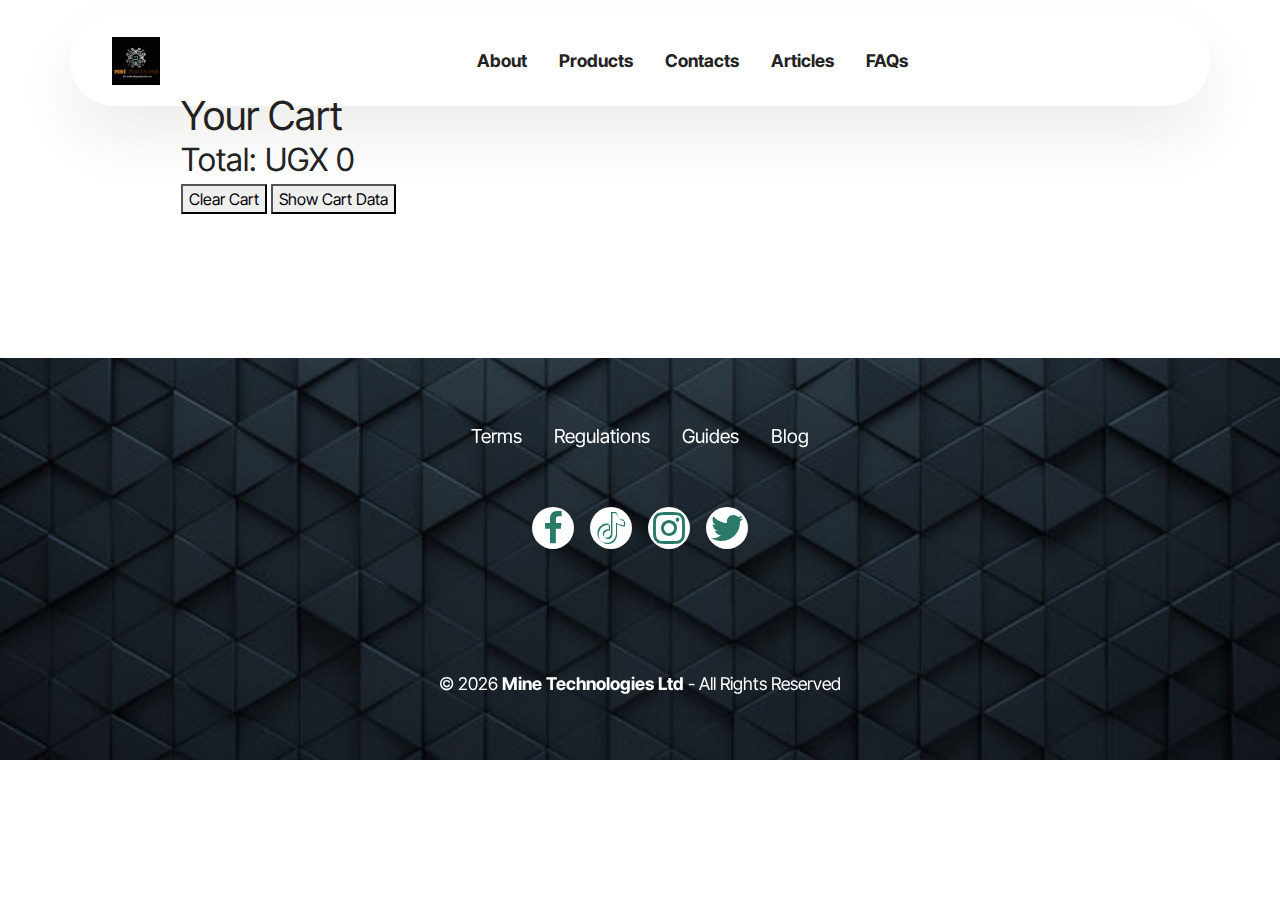
<file: cart.html>
<!DOCTYPE html>
<html  >
<head>
  <meta charset="UTF-8">
  <meta http-equiv="X-UA-Compatible" content="IE=edge">
  	<meta name="generator" content="HTML5">
  <meta name="author" content="SSEMPEBWA IVAN - MINE TECHNOLOGIES LTD">
  <meta name="viewport" content="width=device-width, initial-scale=1, minimum-scale=1">
  <link rel="shortcut icon" href="assets/images/tailored-suit-detail.jpg" type="image/x-icon">
  <meta name="description" content="kindly read our policies carefully to know how we use your information and what we expect of you.">
  <meta property="og:image" content="assets/images/Gold-Trade-Africa-policies.jpg">
  
  
  <link rel="stylesheet" href="assets/web/assets/mobirise-icons2/mobirise2.css">
  <link rel="stylesheet" href="assets/bootstrap/css/bootstrap.min.css">
  <link rel="stylesheet" href="assets/bootstrap/css/bootstrap-grid.min.css">
  <link rel="stylesheet" href="assets/bootstrap/css/bootstrap-reboot.min.css">
  <link rel="stylesheet" href="assets/parallax/jarallax.css">
  <link rel="stylesheet" href="assets/animatecss/animate.css">
  <link rel="stylesheet" href="assets/dropdown/css/style.css">
  <link rel="stylesheet" href="assets/socicon/css/styles.css">
  <link rel="stylesheet" href="assets/theme/css/style.css">
  <link rel="preload" href="https://fonts.googleapis.com/css?family=Inter+Tight:100,200,300,400,500,600,700,800,900,100i,200i,300i,400i,500i,600i,700i,800i,900i&display=swap" as="style" onload="this.onload=null;this.rel='stylesheet'">
  <noscript><link rel="stylesheet" href="https://fonts.googleapis.com/css?family=Inter+Tight:100,200,300,400,500,600,700,800,900,100i,200i,300i,400i,500i,600i,700i,800i,900i&display=swap"></noscript>
  <link rel="preload" as="style" href="assets/mobirise/css/mbr-additional.css"><link rel="stylesheet" href="assets/mobirise/css/mbr-additional.css" type="text/css">
  
  <link rel="stylesheet" href="https://cdnjs.cloudflare.com/ajax/libs/font-awesome/5.15.4/css/all.min.css">

	
</head>
<body>
	  <section data-bs-version="5.1" class="menu menu2 cid-tJS6tZXiPa" once="menu" id="menu02-0">
	

	<nav class="navbar navbar-dropdown navbar-expand-lg">
		<div class="container">
			<div class="navbar-brand">
				<span class="navbar-logo">
					
						<img src="assets/images/mine-technologies-ltd-official-logo.jpg" layout="responsive" width="40.638297872340424" height="40" alt="Mine Technologies Limited - Infomation technology company" style="height: 3rem;">
					
				</span>
				
			</div>
	
			<button class="navbar-toggler" type="button" data-toggle="collapse" data-bs-toggle="collapse" data-target="#navbarSupportedContent" data-bs-target="#navbarSupportedContent" aria-controls="navbarNavAltMarkup" aria-expanded="false" aria-label="Toggle navigation">
				<div class="hamburger">
					<span></span>
					<span></span>
					<span></span>
					<span></span>
				</div>
			</button>
			<div class="collapse navbar-collapse" id="navbarSupportedContent">
				<ul class="navbar-nav nav-dropdown nav-right" data-app-modern-menu="true"><li class="nav-item">
						<a class="nav-link link text-black text-primary display-4" href="index.html#header01-7"><strong>About</strong></a>
					</li>
					<li class="nav-item">
						<a class="nav-link link text-black text-primary display-4" href="index.html#tabs1-1k" aria-expanded="false"><strong>Products</strong></a>
					</li>
					<li class="nav-item">
						<a class="nav-link link text-black text-primary display-4" href="index.html#contacts02-1i"><strong>Contacts</strong></a>
					</li><li class="nav-item"><a class="nav-link link text-black text-primary display-4" href="index.html#articles"><strong>Articles</strong></a></li><li class="nav-item"><a class="nav-link link text-black text-primary display-4" href="index.html#list01-1j"><strong>FAQs</strong></a></li></ul>
				
				
			</div>
		</div>
	</nav>
</section>
	
	<section data-bs-version="5.1" class="list1 cid-lm0hoxwFhj" id="">
	
	
	<div class="container">
		<div class="row justify-content-center">
			<div class="col-12 col-md-12 col-lg-10 m-auto">
				<div class="content">
					<div class="mbr-section-head align-left mb-5">
						
						<h1>Your Cart</h1>
    <div id="cart-items"></div>
    <h2>Total: UGX <span id="total-amount">0</span></h2>
    <button onclick="clearCart()">Clear Cart</button>
    <button onclick="alert(localStorage.getItem('cart'))">Show Cart Data</button>
    
						
						</section>
	
	


<section data-bs-version="5.1" class="footer1 programm5 cid-tJS9NNcTLZ mbr-parallax-background" once="footers" id="footer03-8">

        

    <div class="mbr-overlay" style="opacity: 0.0; background-color: rgb(255, 255, 255);">
    </div>

    <div class="container">
        <div class="row">

            <div class="row-links mb-4">
                <ul class="header-menu">
                  
                  
                  
                  
                <li class="header-menu-item mbr-fonts-style display-5"><a href="terms.html" class="text-succeed">Terms</a></li><li class="header-menu-item mbr-fonts-style display-5"><a href="regulations.html" class="text-succeed">Regulations</a></li><li class="header-menu-item mbr-fonts-style display-5"><a href="guides.html" class="text-succeed">Guides</a></li><li class="header-menu-item mbr-fonts-style display-5"><a href="blog.html" class="text-succeed">Blog</a></li> </ul>
              </div>

            <div class="col-12">
                <div class="social-row">
                    <div class="soc-item">
                        <a href="https://www.facebook.com/share/kYjUi7tYNdQ7VzhD/?mibextid=qi2Omg" target="_blank">
                            <span class="mbr-iconfont socicon socicon-facebook display-7"></span>
                        </a>
                    </div>
                    <div class="soc-item">
                        <a href="https://www.tiktok.com/@mars.couture?_t=8lKYtzaBGuj&_r=1" target="_blank">
                            <span class="mbr-iconfont socicon-tiktok socicon"></span>
                        </a>
                    </div>
                    
                    
                                         
                    <div class="soc-item">
                        <a href="https://www.instagram.com/marscoutureug?igsh=MXBibGppM3dtejMyaw==" target="_blank">
                            <span class="mbr-iconfont socicon-instagram socicon"></span>
                        </a>
                    </div>
                    
                    <div class="soc-item">
                        <a href="https://www.twitter.com/marscoutureug?igsh=MXBibGppM3dtejMyaw==" target="_blank">
                            <span class="mbr-iconfont socicon-twitter socicon"></span>
                        </a>
                    </div>
                </div>
            </div>
            <div class="col-12 mt-5">
                <p class="mbr-fonts-style copyright display-7"><br><br><br>
                    © 2026 <strong>Mine Technologies Ltd</strong> - All Rights Reserved
                </p>
            </div>
        </div>
    </div>
</section>
	
	<script src="assets/bootstrap/js/bootstrap.bundle.min.js"></script>  <script src="assets/parallax/jarallax.js"></script>  <script src="assets/smoothscroll/smooth-scroll.js"></script>  <script src="assets/ytplayer/index.js"></script>  <script src="assets/dropdown/js/navbar-dropdown.js"></script>  <script src="assets/mbr-tabs/mbr-tabs.js"></script>  <script src="assets/masonry/masonry.pkgd.min.js"></script>  <script src="assets/imagesloaded/imagesloaded.pkgd.min.js"></script>  <script src="assets/mbr-switch-arrow/mbr-switch-arrow.js"></script>  <script src="assets/theme/js/script.js"></script>  <script src="assets/mbr-tabs/tabs.js"></script>
	<script src="assets/mbr-tabs/show.js"></script></script><script src="assets/bootstrap/js/emailer.js"></script>
	<script src="assets/JS/cart.js">
	
	<div id="scrollToTop" class="scrollToTop mbr-arrow-up"><a style="text-align: center;"><i class="mbr-arrow-up-icon mbr-arrow-up-icon-cm cm-icon cm-icon-smallarrow-up"></i></a></div>
    <input name="animation" type="hidden">
	
	</body>
	</html>
</file>
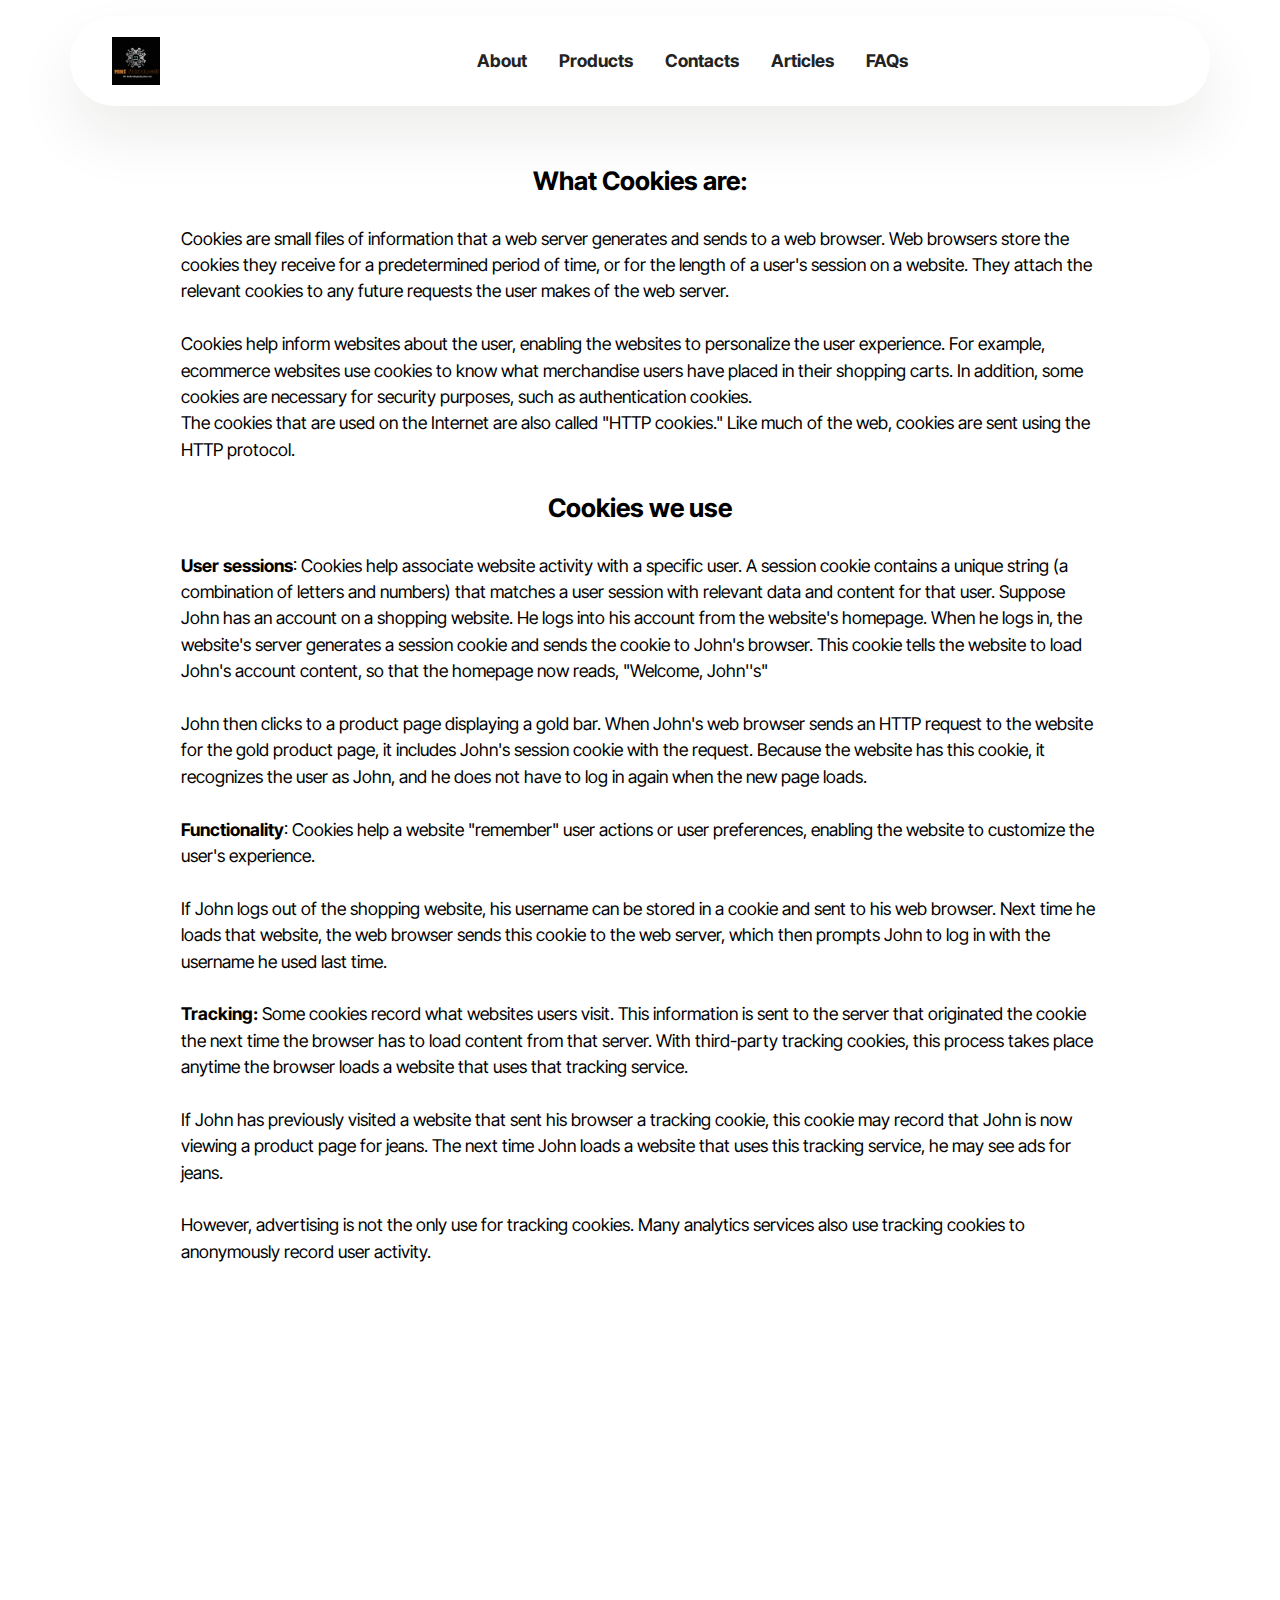
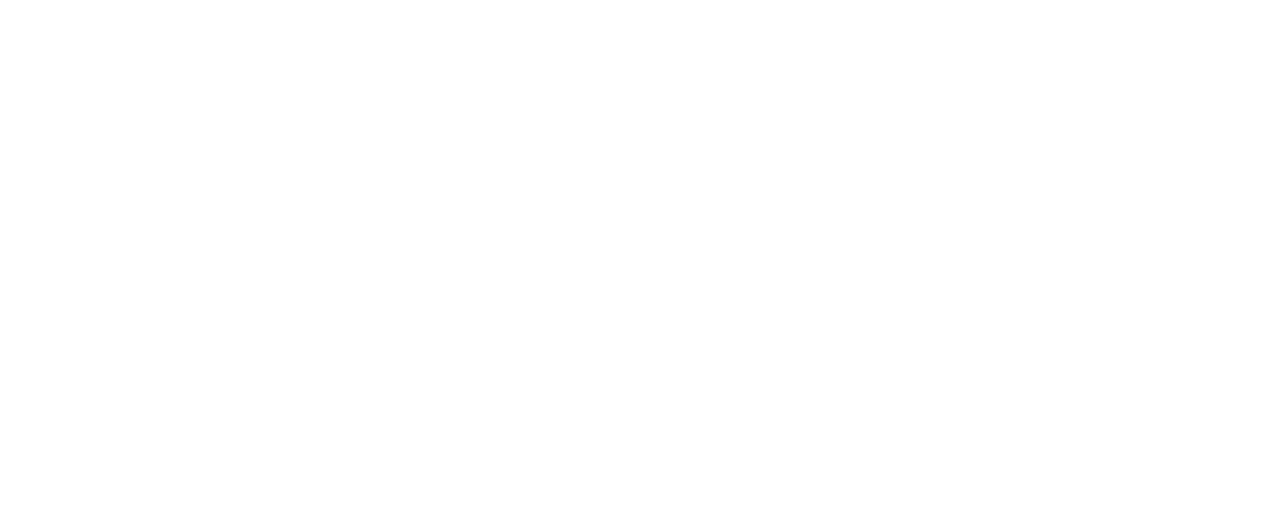
<file: cookies.html>
<!DOCTYPE html>
<html  >
<head>
  <meta charset="UTF-8">
  <meta http-equiv="X-UA-Compatible" content="IE=edge">
  	<meta name="generator" content="HTML5">
  <meta name="author" content="SSEMPEBWA IVAN - MINE TECHNOLOGIES LTD">
  <meta name="viewport" content="width=device-width, initial-scale=1, minimum-scale=1">
  	<link rel="stylesheet" href="http://www.w3schools.com/lib/w3.css">
  <link rel="shortcut icon" href="assets/images/tailored-suit-detail.jpg" type="image/x-icon">
  <meta name="description" content="Why we cookies use on our website and what you need to know about them">
  <meta property="og:image" content="assets/images/Gold-Trade-Africa-cookies.jpg">
  
  
  <link rel="stylesheet" href="assets/web/assets/mobirise-icons2/mobirise2.css">
  <link rel="stylesheet" href="assets/bootstrap/css/bootstrap.min.css">
  <link rel="stylesheet" href="assets/bootstrap/css/bootstrap-grid.min.css">
  <link rel="stylesheet" href="assets/bootstrap/css/bootstrap-reboot.min.css">
  <link rel="stylesheet" href="assets/parallax/jarallax.css">
  <link rel="stylesheet" href="assets/animatecss/animate.css">
  <link rel="stylesheet" href="assets/dropdown/css/style.css">
  <link rel="stylesheet" href="assets/socicon/css/styles.css">
  <link rel="stylesheet" href="assets/theme/css/style.css">
  <link rel="preload" href="https://fonts.googleapis.com/css?family=Inter+Tight:100,200,300,400,500,600,700,800,900,100i,200i,300i,400i,500i,600i,700i,800i,900i&display=swap" as="style" onload="this.onload=null;this.rel='stylesheet'">
  <noscript><link rel="stylesheet" href="https://fonts.googleapis.com/css?family=Inter+Tight:100,200,300,400,500,600,700,800,900,100i,200i,300i,400i,500i,600i,700i,800i,900i&display=swap"></noscript>
  <link rel="preload" as="style" href="assets/mobirise/css/mbr-additional.css"><link rel="stylesheet" href="assets/mobirise/css/mbr-additional.css" type="text/css">
  
  <link rel="stylesheet" href="https://cdnjs.cloudflare.com/ajax/libs/font-awesome/5.15.4/css/all.min.css">

	
</head>
<body>
	  <section data-bs-version="5.1" class="menu menu2 cid-tJS6tZXiPa" once="menu" id="menu02-0">
	

	<nav class="navbar navbar-dropdown navbar-expand-lg">
		<div class="container">
			<div class="navbar-brand">
				<span class="navbar-logo">
					
						<img src="assets/images/mine-technologies-ltd-official-logo.jpg" layout="responsive" width="40.638297872340424" height="40" alt="Mine Technologies Ltd logo" style="height: 3rem;">
					
				</span>
				
		</div>
	
			
			<button class="navbar-toggler" type="button" data-toggle="collapse" data-bs-toggle="collapse" data-target="#navbarSupportedContent" data-bs-target="#navbarSupportedContent" aria-controls="navbarNavAltMarkup" aria-expanded="false" aria-label="Toggle navigation">
				<div class="hamburger">
					<span></span>
					<span></span>
					<span></span>
					<span></span>
				</div>
			</button>
			<div class="collapse navbar-collapse" id="navbarSupportedContent">
				<ul class="navbar-nav nav-dropdown nav-right" data-app-modern-menu="true"><li class="nav-item">
						<a class="nav-link link text-black text-primary display-4" href="index.html#header01-7"><strong>About</strong></a>
					</li>
					<li class="nav-item">
						<a class="nav-link link text-black text-primary display-4" href="index.html#tabs1-1k" aria-expanded="false"><strong>Products</strong></a>
					</li>
					<li class="nav-item">
						<a class="nav-link link text-black text-primary display-4" href="index.html#contacts02-1i"><strong>Contacts</strong></a>
					</li><li class="nav-item"><a class="nav-link link text-black text-primary display-4" href="index.html#articles"><strong>Articles</strong></a></li><li class="nav-item"><a class="nav-link link text-black text-primary display-4" href="index.html#list01-1j"><strong>FAQs</strong></a></li></ul>
				
				
			</div>
		</div>
	</nav>
</section>
	
	<section data-bs-version="5.1" class="article07 cid-lmmI9Ilz1i" id="article07-1l">
  

  
  
  <div class="container">
    <div class="row justify-content-center">
      <div class="card col-md-12 col-lg-10 ">
        <div class="card-wrapper ">
        	 </div>
          <div class="card-title mbr-fonts-style mbr-white mt-3 mb-4 display-2">
            <div class="dragArea row">
                        <div class="col-md col-sm-12 form-group mb-3" data-for="name"><h3 style="color:black;" class="mbr-section-title mbr-fonts-style align-center mb-4 display-2"><strong>What Cookies are:</strong></h3>
                        <p class="mbr-text mbr-fonts-style mb-4 display-4"> Cookies are small files of information that a web server generates and sends to a web browser. Web browsers store the cookies they receive for a predetermined period of time, or for the length of a user's session on a website. They attach the relevant cookies to any future requests the user makes of the web server.<br><br>

Cookies help inform websites about the user, enabling the websites to personalize the user experience. For example, ecommerce websites use cookies to know what merchandise users have placed in their shopping carts. In addition, some cookies are necessary for security purposes, such as authentication cookies.<br>

The cookies that are used on the Internet are also called "HTTP cookies." Like much of the web, cookies are sent using the HTTP protocol.


            
    <h3 style="color:black;" class="mbr-section-title mbr-fonts-style align-center mb-4 display-2"><strong>Cookies we use</strong></h3>   
    
         <p class="mbr-text mbr-fonts-style mb-4 display-4">
         	<strong>User sessions</strong>: Cookies help associate website activity with a specific user. A session cookie contains a unique string (a combination of letters and numbers) that matches a user session with relevant data and content for that user.

Suppose John has an account on a shopping website. He logs into his account from the website's homepage. When he logs in, the website's server generates a session cookie and sends the cookie to John's browser. This cookie tells the website to load John's account content, so that the homepage now reads, "Welcome, John''s"<br><br>

John then clicks to a product page displaying a gold bar. When John's web browser sends an HTTP request to the website for the gold product page, it includes John's session cookie with the request. Because the website has this cookie, it recognizes the user as John, and he does not have to log in again when the new page loads.<br><br>

<strong>Functionality</strong>: Cookies help a website "remember" user actions or user preferences, enabling the website to customize the user's experience.<br><br>

If John logs out of the shopping website, his username can be stored in a cookie and sent to his web browser. Next time he loads that website, the web browser sends this cookie to the web server, which then prompts John to log in with the username he used last time.<br><br>

<strong>Tracking:</strong> Some cookies record what websites users visit. This information is sent to the server that originated the cookie the next time the browser has to load content from that server. With third-party tracking cookies, this process takes place anytime the browser loads a website that uses that tracking service.<br><br>

If John has previously visited a website that sent his browser a tracking cookie, this cookie may record that John is now viewing a product page for jeans. The next time John loads a website that uses this tracking service, he may see ads for jeans.<br><br>

However, advertising is not the only use for tracking cookies. Many analytics services also use tracking cookies to anonymously record user activity.
         	
         	</p>
           <h3 style="color:black;" class="mbr-section-title mbr-fonts-style align-center mb-4 display-2"><strong>Disabling cookies</strong></h3> 
           <p class="mbr-text mbr-fonts-style mb-4 display-4">
           You can prevent the setting of cookies by adjusting the settings on your browser (see your browser Help for how to do this). Be aware that disabling cookies will affect the functionality of this and many other websites that you visit. Disabling cookies will usually result in also disabling certain functionality and features of this website. Therefore, it is recommended that you do not disable cookies.<br><br>
           	
           	
You can be able to customize your cookie preferences by tapping cookies in the footer section at anytime using our consent tool. The consent tool specifically controls the functionality cookies and tracking cookies set by using the Mine Technologies Ltd website since strict cookies cannot be disabled.</p>
         	
           
          </div>
          
        </div>
      </div>
    </div>
  </div>
</section>
	
	
</section>

<section data-bs-version="5.1" class="footer1 programm5 cid-tJS9NNcTLZ mbr-parallax-background" once="footers" id="footer03-8">

        

    <div class="mbr-overlay" style="opacity: 0.0; background-color: rgb(255, 255, 255);">
    </div>

    <div class="container">
        <div class="row">

            <div class="row-links mb-4">
                <ul class="header-menu">
                  
                  
                  
                  
                <li class="header-menu-item mbr-fonts-style display-5"><a href="terms.html" class="text-succeed">Terms</a></li><li class="header-menu-item mbr-fonts-style display-5"><a href="regulations.html" class="text-succeed">Regulations</a></li><li class="header-menu-item mbr-fonts-style display-5"><a href="guides.html" class="text-succeed">Guides</a></li><li class="header-menu-item mbr-fonts-style display-5"><a href="blog.html" class="text-succeed">Blog</a></li><li class="header-menu-item mbr-fonts-style display-5"><a href="policies.html" class="text-succeed">Policies</a></li><li class="header-menu-item mbr-fonts-style display-5"><a href="gold-trade-calculator.html" class="text-succeed">Calculator</a></li></ul>
              </div>

            <div class="col-12">
                <div class="social-row">
                    <div class="soc-item">
                        <a href="https://www.facebook.com/share/kYjUi7tYNdQ7VzhD/?mibextid=qi2Omg" target="_blank">
                            <span class="mbr-iconfont socicon socicon-facebook display-7"></span>
                        </a>
                    </div>
                    <div class="soc-item">
                        <a href="https://www.tiktok.com/@mars.couture?_t=8lKYtzaBGuj&_r=1" target="_blank">
                            <span class="mbr-iconfont socicon-tiktok socicon"></span>
                        </a>
                    </div>
                    
                    
                                         
                    <div class="soc-item">
                        <a href="https://www.instagram.com/marscoutureug?igsh=MXBibGppM3dtejMyaw==" target="_blank">
                            <span class="mbr-iconfont socicon-instagram socicon"></span>
                        </a>
                    </div>
                    
                    <div class="soc-item">
                        <a href="https://www.twitter.com/marscoutureug?igsh=MXBibGppM3dtejMyaw==" target="_blank">
                            <span class="mbr-iconfont socicon-twitter socicon"></span>
                        </a>
                    </div>
                    
                    
                </div>
            </div>
            <div class="col-12 mt-5">
                <p class="mbr-fonts-style copyright display-7"><br><br><br>
                    © 2026 <strong>Mine Technologies Ltd</strong> - All Rights Reserved
                </p>
            </div>
        </div>
    </div>
</section>
	
	<script src="assets/bootstrap/js/bootstrap.bundle.min.js"></script>  <script src="assets/parallax/jarallax.js"></script>  <script src="assets/smoothscroll/smooth-scroll.js"></script>  <script src="assets/ytplayer/index.js"></script>  <script src="assets/dropdown/js/navbar-dropdown.js"></script>  <script src="assets/mbr-tabs/mbr-tabs.js"></script>  <script src="assets/masonry/masonry.pkgd.min.js"></script>  <script src="assets/imagesloaded/imagesloaded.pkgd.min.js"></script>  <script src="assets/mbr-switch-arrow/mbr-switch-arrow.js"></script>  <script src="assets/theme/js/script.js"></script>  <script src="assets/mbr-tabs/tabs.js"></script>
	<script src="assets/mbr-tabs/show.js"></script><script src="assets/bootstrap/js/emailer.js"></script><script src="assets/bootstrap/js/cookies.js"></script>
	<script src="assets/bootstrap/js/popup.js"></script>
	
	
	<div id="scrollToTop" class="scrollToTop mbr-arrow-up"><a style="text-align: center;"><i class="mbr-arrow-up-icon mbr-arrow-up-icon-cm cm-icon cm-icon-smallarrow-up"></i></a></div>
    <input name="animation" type="hidden">
	</body>
	</html>
</file>
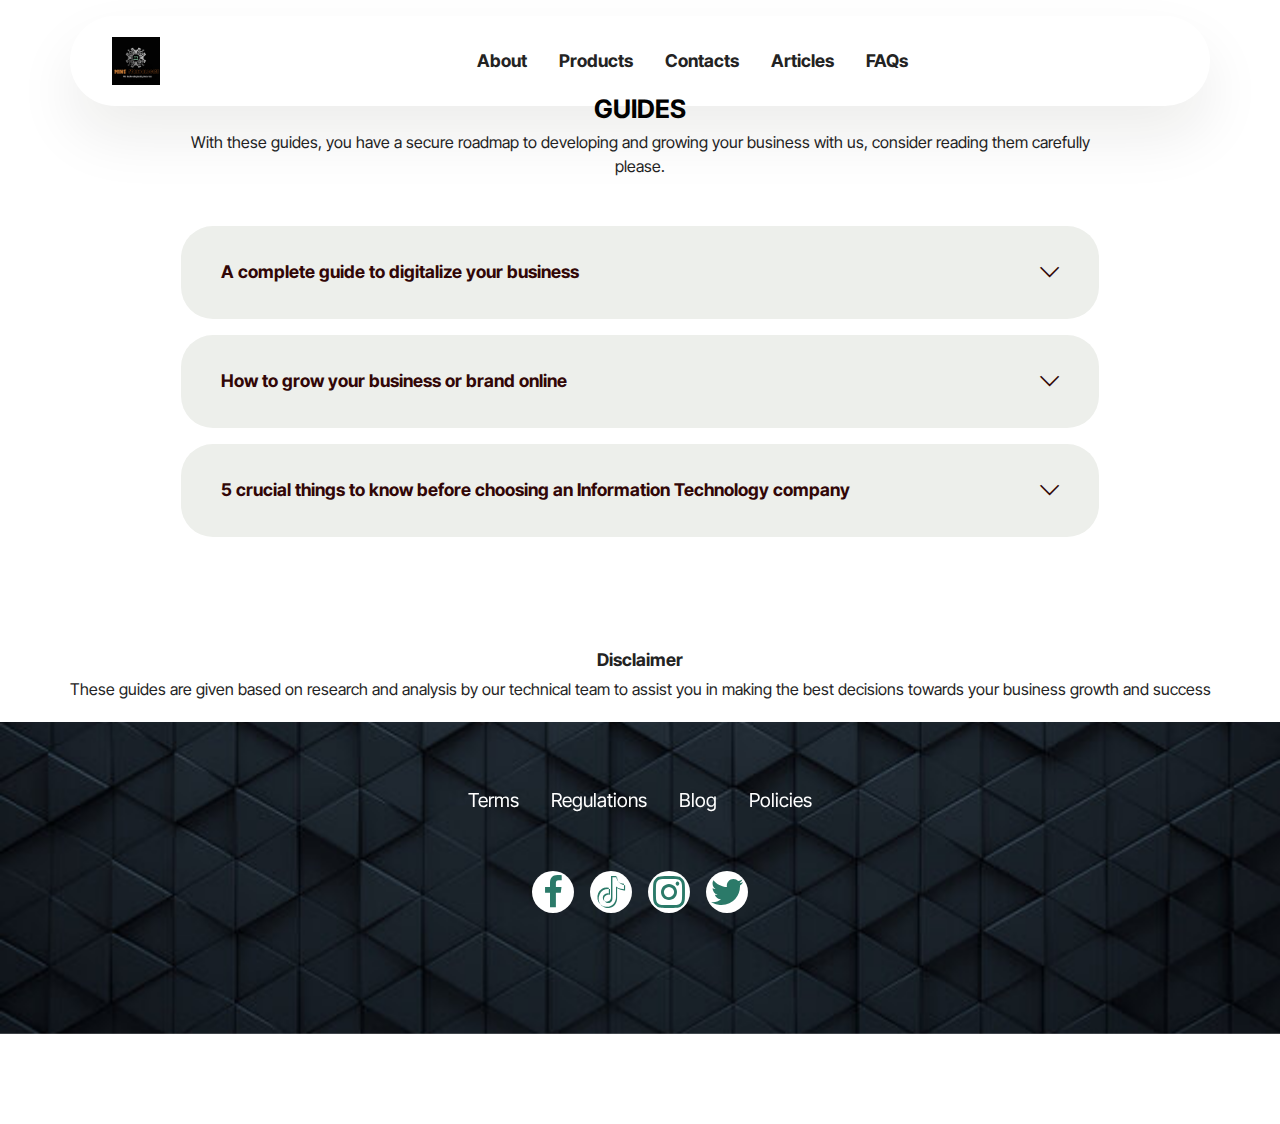
<file: guides.html>
<!DOCTYPE html>
<html  >
<head>
  <meta charset="UTF-8">
  <meta http-equiv="X-UA-Compatible" content="IE=edge">
  	<meta name="generator" content="HTML5">
  <meta name="author" content="SSEMPEBWA IVAN - MINE TECHNOLOGIES LTD">
  <meta name="viewport" content="width=device-width, initial-scale=1, minimum-scale=1">
  	<link rel="stylesheet" href="http://www.w3schools.com/lib/w3.css">
  <link rel="shortcut icon" href="assets/images/tailored-suit-detail.jpg" type="image/x-icon">
  <meta name="description" content="With our guides, you have a secure roadmap to starting gold trading business.">
  <meta property="og:image" content="assets/images/Gold-Trade-Africa-guides.jpg">
  
  
  <link rel="stylesheet" href="assets/web/assets/mobirise-icons2/mobirise2.css">
  <link rel="stylesheet" href="assets/bootstrap/css/bootstrap.min.css">
  <link rel="stylesheet" href="assets/bootstrap/css/bootstrap-grid.min.css">
  <link rel="stylesheet" href="assets/bootstrap/css/bootstrap-reboot.min.css">
  <link rel="stylesheet" href="assets/parallax/jarallax.css">
  <link rel="stylesheet" href="assets/animatecss/animate.css">
  <link rel="stylesheet" href="assets/dropdown/css/style.css">
  <link rel="stylesheet" href="assets/socicon/css/styles.css">
  <link rel="stylesheet" href="assets/theme/css/style.css">
  <link rel="preload" href="https://fonts.googleapis.com/css?family=Inter+Tight:100,200,300,400,500,600,700,800,900,100i,200i,300i,400i,500i,600i,700i,800i,900i&display=swap" as="style" onload="this.onload=null;this.rel='stylesheet'">
  <noscript><link rel="stylesheet" href="https://fonts.googleapis.com/css?family=Inter+Tight:100,200,300,400,500,600,700,800,900,100i,200i,300i,400i,500i,600i,700i,800i,900i&display=swap"></noscript>
  <link rel="preload" as="style" href="assets/mobirise/css/mbr-additional.css"><link rel="stylesheet" href="assets/mobirise/css/mbr-additional.css" type="text/css">
  
  <link rel="stylesheet" href="https://cdnjs.cloudflare.com/ajax/libs/font-awesome/6.5.2/css/all.css">

	
</head>
<body>
	  <section data-bs-version="5.1" class="menu menu2 cid-tJS6tZXiPa" once="menu" id="menu02-0">
	

	<nav class="navbar navbar-dropdown navbar-expand-lg">
		<div class="container">
			<div class="navbar-brand">
				<span class="navbar-logo">
					
						<img src="assets/images/mine-technologies-ltd-official-logo.jpg" layout="responsive" width="40.638297872340424" height="40" alt="Mine Technologies Ltd logo" style="height: 3rem;">
					
				</span>
				
			</div>

			<button class="navbar-toggler" type="button" data-toggle="collapse" data-bs-toggle="collapse" data-target="#navbarSupportedContent" data-bs-target="#navbarSupportedContent" aria-controls="navbarNavAltMarkup" aria-expanded="false" aria-label="Toggle navigation">
				<div class="hamburger">
					<span></span>
					<span></span>
					<span></span>
					<span></span>
				</div>
			</button>
			<div class="collapse navbar-collapse" id="navbarSupportedContent">
				<ul class="navbar-nav nav-dropdown nav-right" data-app-modern-menu="true"><li class="nav-item">
						<a class="nav-link link text-black text-primary display-4" href="index.html#header01-7"><strong>About</strong></a>
					</li>
					<li class="nav-item">
						<a class="nav-link link text-black text-primary display-4" href="index.html#tabs1-1k" aria-expanded="false"><strong>Products</strong></a>
					</li>
					<li class="nav-item">
						<a class="nav-link link text-black text-primary display-4" href="index.html#contacts02-1i"><strong>Contacts</strong></a>
					</li><li class="nav-item"><a class="nav-link link text-black text-primary display-4" href="index.html#articles"><strong>Articles</strong></a></li><li class="nav-item"><a class="nav-link link text-black text-primary display-4" href="index.html#list01-1j"><strong>FAQs</strong></a></li></ul>
				
				
			</div>
		</div>
	</nav>
</section>
	
	<section data-bs-version="5.1" class="list1 cid-lm0hoxwFhj" id="list01-1j">
	
	
	<div class="container">
		<div class="row justify-content-center">
			<div class="col-12 col-md-12 col-lg-10 m-auto">
				<div class="content">
					<div class="mbr-section-head align-left mb-5">
						
						<h3 class="mbr-section-title mb-2 mbr-fonts-style display-2">
							<strong>GUIDES</strong></h3>
							<center><p style="line-height:1.5rem;">With these guides, you have a secure roadmap to developing and growing your business with us, consider reading them carefully please.</p></center>
					</div>
					<div id="bootstrap-accordion_10" class="panel-group accordionStyles accordion" role="tablist" aria-multiselectable="true">
						<div class="card mb-3">
							<div class="card-header" role="tab" id="headingOne">
								<a role="button" class="panel-title collapsed" data-toggle="collapse" data-bs-toggle="collapse" data-core="" href="#collapse1_10" aria-expanded="false" aria-controls="collapse1">
									<h6 class="panel-title-edit mbr-semibold mbr-fonts-style mb-0 display-7"> 
										<strong>A complete guide to digitalize your business</strong></h6>
									<span class="sign mbr-iconfont mobi-mbri-arrow-down"></span>
								</a>
							</div>
							<div id="collapse1_10" class="panel-collapse noScroll collapse" role="tabpanel" aria-labelledby="headingOne" data-parent="#accordion" data-bs-parent="#bootstrap-accordion_10">
								<div class="panel-body">
									<p class="mbr-fonts-style panel-text display-7">
										
1. <strong>Assess Current State and Define Goals</strong><br><br>
   Evaluate Current Processes: Analyze existing workflows, tools, and technologies. Identify areas for improvement and inefficiencies.<br><br>
   Set Clear Objectives: Define what you want to achieve through digitalization, such as cost reduction, enhanced customer service, or increased revenue.<br><br>

2. <strong>Develop a Digital Strategy</strong><br><br>
   Identify Key Areas: Focus on core areas like customer experience, operations, and business models that need digital transformation.<br><br>
   Choose Technologies: Select appropriate technologies like cloud computing, big data, IoT, AI, or automation tools that align with your goals.<br><br>
    Create a Roadmap: Outline a step-by-step plan with timelines, resources, and milestones.<br><br>

 3. <strong>Invest in Infrastructure</strong><br><br>    Upgrade Hardware and Software: Ensure your IT infrastructure can support new digital tools and technologies.<br><br>
    Cloud Solutions: Consider cloud services for scalability, flexibility, and cost-efficiency.<br><br>
    	Cybersecurity: Implement robust security measures to protect against digital threats.<br><br>

 4. <strong>Digitalize Processes</strong><br><br>   Automate Workflows: Use automation tools for repetitive tasks to increase efficiency and reduce errors.<br><br>
   Adopt Digital Tools: Implement software for project management, customer relationship management (CRM), and enterprise resource planning (ERP).<br><br>

5. <strong>Enhance Online Presence</strong><br><br>   Website Optimization: Ensure your website is user-friendly, mobile-optimized, and SEO-optimized.<br><br>
    Leverage Social Media: Use platforms like Facebook, LinkedIn, and Instagram to engage with customers and promote your brand.<br><br>
   E-commerce Solutions: Implement online sales channels if applicable, such as an e-commerce website or marketplace integration.<br><br>

6. <strong>Improve Customer Interaction</strong><br><br>   Digital Communication: Use email, chatbots, and social media for customer service and engagement.<br><br>
   Personalization: Leverage data analytics to personalize customer experiences and tailor offerings.<br><br>
   Receipt and Documentation: Always get a receipt and any certification of authenticity for your records.<br><br>

7. <strong>Data Management and Analytics</strong><br><br>
   Collect and Store Data: Use digital tools to gather data from various sources and store it securely.<br><br>
    Data Analysis: Utilize analytics tools to gain insights into customer behavior, market trends, and operational performance.<br><br>
    	Decision Making:Use data-driven insights for strategic planning and decision-making.<br><br>

8. <strong>Train and Engage Employees</strong><br><br>
    Skill Development: Provide training programs to enhance digital skills and knowledge among employees.<br><br>
   Encourage Adoption: Foster a culture of digital innovation and encourage employees to embrace new technologies.<br><br>

</p>

9. <strong>Monitor and Optimize</strong><br><br>
    Performance Metrics: Track key performance indicators (KPIs) to measure the success of your digital transformation efforts.<br><br>
   Continuous Improvement: Regularly review and optimize digital processes and tools to keep up with evolving technology and business needs.<br><br>

</p>

10. <strong>Explore New Business Models</strong><br><br>
    Digital Products and Services: Develop and offer digital products or services that complement your existing offerings.<br><br>
   Partnerships and Collaboration: Collaborate with tech companies or startups to leverage new technologies and innovations.

</p>
								</div>
							</div>
						</div>
						<div class="card mb-3">
							<div class="card-header" role="tab" id="headingOne">
								<a role="button" class="panel-title collapsed" data-toggle="collapse" data-bs-toggle="collapse" data-core="" href="#collapse2_10" aria-expanded="false" aria-controls="collapse2">
									<h6 class="panel-title-edit mbr-semibold mbr-fonts-style mb-0 display-7"><strong>How to grow your business or brand online</strong></h6>
									<span class="sign mbr-iconfont mobi-mbri-arrow-down"></span>
								</a>
							</div>
							<div id="collapse2_10" class="panel-collapse noScroll collapse" role="tabpanel" aria-labelledby="headingOne" data-parent="#accordion" data-bs-parent="#bootstrap-accordion_10">
								<div class="panel-body">
									<p class="mbr-fonts-style panel-text display-7">
With the rise of mobile apps, this is how you can grow your business or brand through social media apps and a website:<br><br>
1.<strong> Establish a Strong Online Presence</strong> .<br><br><span class="sub">Social media</span><br><br>
Choose the Right Platforms: Identify where your target audience spends most of their time. Common platforms include Facebook, Instagram, LinkedIn, Twitter, and TikTok.<br><br>Create Professional Profiles: Ensure your profiles are complete with professional images, a clear description of your business, and links to your website.<br><br>Consistent Branding: Maintain a consistent brand image across all platforms with cohesive visuals, colors, and messaging..<br><br><span class="sub">Website</span><br><br>Professional Design: Invest in a well-designed, user-friendly website. It should be visually appealing and reflect your brand.<br><br>Mobile Optimization: Ensure your website is mobile-responsive, as a significant portion of traffic comes from mobile devices.<br><br>SEO Optimization: Optimize your website for search engines to improve visibility. This includes using relevant keywords, meta tags, and having a clean URL structure.<br><br>

2.<strong> Content Creation and Strategy</strong>.<br><br><span class="sub">Social media</span><br><br>
Content Types: Post a variety of content, including articles, videos, infographics, and user-generated content to keep your audience engaged.<br><br>Content Calendar: Plan your content in advance with a calendar to ensure consistent posting and to align with marketing campaigns or seasons.<br><br>Engaging Posts: Create content that resonates with your audience. Ask questions, run polls, share behind-the-scenes looks, and highlight customer testimonials..<br><br><span class="sub">Website</span><br><br>Quality Content: Publish high-quality, valuable content regularly through blogs, articles, and case studies. This positions you as an authority in your industry.<br><br>Visual Content: Use images, videos, and infographics to make your content more engaging and shareable.<br><br>Calls-to-Action (CTAs): Include clear CTAs to guide visitors towards desired actions, such as signing up for a newsletter or making a purchase.<br><br>

3.<strong> Leverage Social Media Marketing</strong><br><br>
<span class="sub">Organic Strategies</span><br><br>Engage with Followers: Respond to comments, messages, and mentions. Engage in conversations and show appreciation for your audience’s support.<br><br>Use Hashtags: Utilize relevant hashtags to increase the visibility of your posts and reach a broader audience.<br><br>Collaborate with Influencers: Partner with influencers who can promote your brand to their followers, increasing your reach and credibility.<br><br><span class="sub">Paid Strategies</span><br><br>Social Media Ads: Use targeted ads on platforms like Facebook, Instagram, and LinkedIn to reach specific demographics and increase traffic to your website.<br><br>Promoted Posts: Boost high-performing posts to increase their visibility among your target audience.<br><br>Retargeting Campaigns: Implement retargeting ads to re-engage users who have visited your website but haven’t converted.<br><br>

4.<strong> Optimize Your Website for Conversions</strong><br><br><span class="sub">User Experience (UX)</span><br><br>
Simple Navigation: Ensure your website is easy to navigate with a clear menu and logical structure.<br><br>Fast Loading Times: Optimize images and use efficient coding practices to reduce loading times, as slow websites can deter visitors.<br><br>Clear Messaging: Make sure your value proposition is clear and prominently displayed on your homepage.<br><br><span class="sub">Conversion Optimization</span><br><br>Landing Pages: Create dedicated landing pages for campaigns with focused content and a strong CTA.<br><br>A/B Testing: Regularly test different versions of your pages to see which ones perform better in terms of conversions.<br><br>Forms and Sign-Ups: Simplify forms to reduce friction and encourage sign-ups or purchases.<br><br>

5.<strong> Use Analytics to Drive Growth</strong><br><br><span class="sub">Social Media Analytics</span><br><br>
Track Engagement: Monitor likes, shares, comments, and follower growth to understand which content resonates with your audience.<br><br>Analyze Performance: Use insights from social media platforms to analyze the performance of your posts and campaigns.<br><br>Adjust Strategy: Based on analytics, tweak your content strategy to focus on what works best for your audience.<br><br><span class="sub">Website Analytics</span>
<br><br>Monitor Traffic: Use tools like Google Analytics to track website traffic, sources, and user behavior.<br><br>Measure Key Metrics: Focus on metrics like bounce rate, time on site, and conversion rates to gauge the effectiveness of your website.<br><br>Optimize for SEO: Analyze your website’s SEO performance and make improvements to increase organic traffic.<br><br>
	
	6.<strong> Integrate Social Media and Website Efforts</strong><br><br>Social Media Links: Include social media buttons on your website to encourage visitors to follow your profiles.<br><br>Shareable Content: Make your website content easily shareable with social media sharing buttons.<br><br>Cross-Promotion: Promote your website content on social media to drive traffic, and use social media insights to inform your website content strategy.<br><br>
	
	7.<strong> Build a Community and Foster Relationships</strong><br><br><span class="sub">Social Media</span>
<br><br>Host Live Events: Engage with your audience through live videos, webinars, and Q&A sessions.<br><br>Create Groups or Forums: Build a community around your brand where customers can interact and share experiences.<br><br><span class="sub">Website</span>
<br><br>Customer Testimonials: Feature testimonials and case studies to build trust and showcase the value of your products or services.<br><br>Interactive Elements: Incorporate interactive features like polls, quizzes, and feedback forms to engage visitors.<br><br>
	
	8.<strong> Email Marketing Integration</strong><br><br>Collect Emails: Use your website to collect email addresses through sign-up forms and pop-ups.<br><br>Email Campaigns: Send regular newsletters and promotions to keep your audience engaged and informed.<br><br>Personalized Content: Tailor your email content to match the interests and behaviors of your subscribers.<br><br>By effectively leveraging social media and your website, you can significantly grow your business, increase brand awareness, and drive conversions. Remember, consistency and continuous improvement are key to long-term success.</p>
								</div>
							</div>
						</div>
						<div class="card mb-3">
							<div class="card-header" role="tab" id="headingOne">
								<a role="button" class="panel-title collapsed" data-toggle="collapse" data-bs-toggle="collapse" data-core="" href="#collapse3_10" aria-expanded="false" aria-controls="collapse3">
									<h6 class="panel-title-edit mbr-semibold mbr-fonts-style mb-0 display-7">
										<strong>5 crucial things to know before choosing an Information Technology company</strong></h6>
									<span class="sign mbr-iconfont mobi-mbri-arrow-down"></span>
								</a>
							</div>
							<div id="collapse3_10" class="panel-collapse noScroll collapse" role="tabpanel" aria-labelledby="headingOne" data-parent="#accordion" data-bs-parent="#bootstrap-accordion_10">
								<div class="panel-body">
									<p class="mbr-fonts-style panel-text display-7">
										
1.<strong> Expertise and Experience</strong><br><br>
Industry Knowledge: Ensure the IT company has experience in your specific industry. Industry-specific knowledge can significantly impact the quality and relevance of their solutions.<br><br>Technical Proficiency: Evaluate their expertise in the technologies and platforms relevant to your needs, such as cloud computing, cybersecurity, or software development.<br><br>Track Record: Look at their portfolio and case studies to understand their past projects and success stories. Check if they have successfully handled projects similar to yours.<br><br>

2.<strong> Range of Services </strong><br><br>
Comprehensive Services: Assess whether the IT company offers a wide range of services that align with your current and future needs, such as managed IT services, software development, cloud solutions, and cybersecurity.<br><br>Customization and Flexibility: Determine if they can tailor their services to your specific requirements rather than offering a one-size-fits-all solution.<br><br>

3.<strong> Support and Maintenance </strong> <br><br>Availability: Check their availability for support. Do they offer 24/7 support, and what are their response times for critical issues?<br><br>Service Level Agreements (SLAs): Review their SLAs to understand the level of service you can expect, including uptime guarantees, support response times, and issue resolution commitments.<br><br>Ongoing Maintenance: Confirm if they provide regular maintenance and updates to keep your systems running smoothly and securely. <br><br>

4.<strong> Reputation and Reliability</strong> <br><br> Client Reviews and Testimonials: Read reviews and testimonials from current or previous clients to gauge the company’s reputation and reliability.<br><br>Certifications and Partnerships: Look for relevant certifications and partnerships with major technology providers, which can indicate a higher level of trustworthiness and competence.<br><br>Transparency: Evaluate their communication and transparency. Are they open about their processes, pricing, and any potential challenges?<br><br>

5.<strong> Cost and Value</strong> <br><br> Pricing Structure: Understand their pricing model. Is it fixed, hourly, or based on project milestones? Ensure there are no hidden costs.<br><br>Value for Money: Consider the overall value you’re getting for the price. Sometimes, paying a bit more for higher quality and better support can be more cost-effective in the long run.<br><br>Scalability and Future Growth: Assess whether their solutions can scale with your business as it grows and whether they offer flexible options to accommodate changing needs.<br><br>

By carefully evaluating these factors, you can choose an IT company that not only meets your current needs but also supports your long-term business goals.</p>
								</div>
							</div>
						</div>
						
						</section>
	
	<div>
		<center>	<h6 class="panel-title-edit mbr-semibold mbr-fonts-style mb-0 display-7"><strong>Disclaimer</strong></h6>
<p style="line-height:1.5rem; padding:5px;">These guides are given based on research and analysis by our technical team to assist you in making the best decisions towards your business growth and success</p></center>
	</div>
	

<section data-bs-version="5.1" class="footer1 programm5 cid-tJS9NNcTLZ mbr-parallax-background" once="footers" id="footer03-8">

        

    <div class="mbr-overlay" style="opacity: 0.0; background-color: rgb(255, 255, 255);">
    </div>

    <div class="container">
        <div class="row">

            <div class="row-links mb-4">
                <ul class="header-menu">
                  
                  
                  
                  
                <li class="header-menu-item mbr-fonts-style display-5"><a href="terms.html" class="text-succeed">Terms</a></li><li class="header-menu-item mbr-fonts-style display-5"><a href="regulations.html" class="text-succeed">Regulations</a></li><li class="header-menu-item mbr-fonts-style display-5"><a href="blog.html" class="text-succeed">Blog</a></li><li class="header-menu-item mbr-fonts-style display-5"><a href="policies.html" class="text-succeed">Policies</a></li></ul>
              </div>

            <div class="col-12">
                <div class="social-row">
                    <div class="soc-item">
                        <a href="https://www.facebook.com/share/kYjUi7tYNdQ7VzhD/?mibextid=qi2Omg" target="_blank">
                            <span class="mbr-iconfont socicon socicon-facebook display-7"></span>
                        </a>
                    </div>
                    <div class="soc-item">
                        <a href="https://www.tiktok.com/@mars.couture?_t=8lKYtzaBGuj&_r=1" target="_blank">
                            <span class="mbr-iconfont socicon-tiktok socicon"></span>
                        </a>
                    </div>
                    
                    
                                         
                    <div class="soc-item">
                        <a href="https://www.instagram.com/marscoutureug?igsh=MXBibGppM3dtejMyaw==" target="_blank">
                            <span class="mbr-iconfont socicon-instagram socicon"></span>
                        </a>
                    </div>
                    
                    <div class="soc-item">
                        <a href="https://www.twitter.com/marscoutureug?igsh=MXBibGppM3dtejMyaw==" target="_blank">
                            <span class="mbr-iconfont socicon-twitter socicon"></span>
                        </a>
                    </div>
                    
                    
                </div>
            </div>
            <div class="col-12 mt-5">
                <p class="mbr-fonts-style copyright display-7"><br><br><br>
                    © 2026 <strong>Mine Technologies Ltd</strong> - All Rights Reserved
                </p>
            </div>
        </div>
    </div>
</section>
	
	<script src="assets/bootstrap/js/bootstrap.bundle.min.js"></script>  <script src="assets/parallax/jarallax.js"></script>  <script src="assets/smoothscroll/smooth-scroll.js"></script>  <script src="assets/ytplayer/index.js"></script>  <script src="assets/dropdown/js/navbar-dropdown.js"></script>  <script src="assets/mbr-tabs/mbr-tabs.js"></script>  <script src="assets/masonry/masonry.pkgd.min.js"></script>  <script src="assets/imagesloaded/imagesloaded.pkgd.min.js"></script>  <script src="assets/mbr-switch-arrow/mbr-switch-arrow.js"></script>  <script src="assets/theme/js/script.js"></script>  <script src="assets/mbr-tabs/tabs.js"></script>
	<script src="assets/mbr-tabs/show.js"></script><script src="assets/bootstrap/js/emailer.js"></script><script src="assets/bootstrap/js/cookies.js"></script>
	<script src="assets/bootstrap/js/popup.js"></script>
	
	<div id="scrollToTop" class="scrollToTop mbr-arrow-up"><a style="text-align: center;"><i class="mbr-arrow-up-icon mbr-arrow-up-icon-cm cm-icon cm-icon-smallarrow-up"></i></a></div>
    <input name="animation" type="hidden">
	
	</body>
	</html>
</file>
<file: assets/web/assets/mobirise-icons2/mobirise2.css>
@font-face {
  font-family: 'Moririse2';
  font-display: swap;
  src:  url('mobirise2.eot?f2bix4');
  src:  url('mobirise2.eot?f2bix4#iefix') format('embedded-opentype'),
    url('mobirise2.ttf?f2bix4') format('truetype'),
    url('mobirise2.woff?f2bix4') format('woff'),
    url('mobirise2.svg?f2bix4#mobirise2') format('svg');
  font-weight: normal;
  font-style: normal;
}

[class^="mobi-"], [class*=" mobi-"] {
  /* use !important to prevent issues with browser extensions that change fonts */
  font-family: 'Moririse2' !important;
  speak: none;
  font-style: normal;
  font-weight: normal;
  font-variant: normal;
  text-transform: none;
  line-height: 1;

  /* Better Font Rendering =========== */
  -webkit-font-smoothing: antialiased;
  -moz-osx-font-smoothing: grayscale;
}

.mobi-mbri-add-submenu:before {
  content: "\e900";
}
.mobi-mbri-alert:before {
  content: "\e901";
}
.mobi-mbri-align-center:before {
  content: "\e902";
}
.mobi-mbri-align-justify:before {
  content: "\e903";
}
.mobi-mbri-align-left:before {
  content: "\e904";
}
.mobi-mbri-align-right:before {
  content: "\e905";
}
.mobi-mbri-android:before {
  content: "\e906";
}
.mobi-mbri-apple:before {
  content: "\e907";
}
.mobi-mbri-arrow-down:before {
  content: "\e908";
}
.mobi-mbri-arrow-next:before {
  content: "\e909";
}
.mobi-mbri-arrow-prev:before {
  content: "\e90a";
}
.mobi-mbri-arrow-up:before {
  content: "\e90b";
}
.mobi-mbri-bold:before {
  content: "\e90c";
}
.mobi-mbri-bookmark:before {
  content: "\e90d";
}
.mobi-mbri-bootstrap:before {
  content: "\e90e";
}
.mobi-mbri-briefcase:before {
  content: "\e90f";
}
.mobi-mbri-browse:before {
  content: "\e910";
}
.mobi-mbri-bulleted-list:before {
  content: "\e911";
}
.mobi-mbri-calendar:before {
  content: "\e912";
}
.mobi-mbri-camera:before {
  content: "\e913";
}
.mobi-mbri-cart-add:before {
  content: "\e914";
}
.mobi-mbri-cart-full:before {
  content: "\e915";
}
.mobi-mbri-cash:before {
  content: "\e916";
}
.mobi-mbri-change-style:before {
  content: "\e917";
}
.mobi-mbri-chat:before {
  content: "\e918";
}
.mobi-mbri-clock:before {
  content: "\e919";
}
.mobi-mbri-close:before {
  content: "\e91a";
}
.mobi-mbri-cloud:before {
  content: "\e91b";
}
.mobi-mbri-code:before {
  content: "\e91c";
}
.mobi-mbri-contact-form:before {
  content: "\e91d";
}
.mobi-mbri-credit-card:before {
  content: "\e91e";
}
.mobi-mbri-cursor-click:before {
  content: "\e91f";
}
.mobi-mbri-cust-feedback:before {
  content: "\e920";
}
.mobi-mbri-database:before {
  content: "\e921";
}
.mobi-mbri-delivery:before {
  content: "\e922";
}
.mobi-mbri-desktop:before {
  content: "\e923";
}
.mobi-mbri-devices:before {
  content: "\e924";
}
.mobi-mbri-down:before {
  content: "\e925";
}
.mobi-mbri-download-2:before {
  content: "\e926";
}
.mobi-mbri-download:before {
  content: "\e927";
}
.mobi-mbri-drag-n-drop-2:before {
  content: "\e928";
}
.mobi-mbri-drag-n-drop:before {
  content: "\e929";
}
.mobi-mbri-edit-2:before {
  content: "\e92a";
}
.mobi-mbri-edit:before {
  content: "\e92b";
}
.mobi-mbri-error:before {
  content: "\e92c";
}
.mobi-mbri-extension:before {
  content: "\e92d";
}
.mobi-mbri-features:before {
  content: "\e92e";
}
.mobi-mbri-file:before {
  content: "\e92f";
}
.mobi-mbri-flag:before {
  content: "\e930";
}
.mobi-mbri-folder:before {
  content: "\e931";
}
.mobi-mbri-gift:before {
  content: "\e932";
}
.mobi-mbri-github:before {
  content: "\e933";
}
.mobi-mbri-globe-2:before {
  content: "\e934";
}
.mobi-mbri-globe:before {
  content: "\e935";
}
.mobi-mbri-growing-chart:before {
  content: "\e936";
}
.mobi-mbri-hearth:before {
  content: "\e937";
}
.mobi-mbri-help:before {
  content: "\e938";
}
.mobi-mbri-home:before {
  content: "\e939";
}
.mobi-mbri-hot-cup:before {
  content: "\e93a";
}
.mobi-mbri-idea:before {
  content: "\e93b";
}
.mobi-mbri-image-gallery:before {
  content: "\e93c";
}
.mobi-mbri-image-slider:before {
  content: "\e93d";
}
.mobi-mbri-info:before {
  content: "\e93e";
}
.mobi-mbri-italic:before {
  content: "\e93f";
}
.mobi-mbri-key:before {
  content: "\e940";
}
.mobi-mbri-laptop:before {
  content: "\e941";
}
.mobi-mbri-layers:before {
  content: "\e942";
}
.mobi-mbri-left-right:before {
  content: "\e943";
}
.mobi-mbri-left:before {
  content: "\e944";
}
.mobi-mbri-letter:before {
  content: "\e945";
}
.mobi-mbri-like:before {
  content: "\e946";
}
.mobi-mbri-link:before {
  content: "\e947";
}
.mobi-mbri-lock:before {
  content: "\e948";
}
.mobi-mbri-login:before {
  content: "\e949";
}
.mobi-mbri-logout:before {
  content: "\e94a";
}
.mobi-mbri-magic-stick:before {
  content: "\e94b";
}
.mobi-mbri-map-pin:before {
  content: "\e94c";
}
.mobi-mbri-menu:before {
  content: "\e94d";
}
.mobi-mbri-mobile-2:before {
  content: "\e94e";
}
.mobi-mbri-mobile-horizontal:before {
  content: "\e94f";
}
.mobi-mbri-mobile:before {
  content: "\e950";
}
.mobi-mbri-mobirise:before {
  content: "\e951";
}
.mobi-mbri-more-horizontal:before {
  content: "\e952";
}
.mobi-mbri-more-vertical:before {
  content: "\e953";
}
.mobi-mbri-music:before {
  content: "\e954";
}
.mobi-mbri-new-file:before {
  content: "\e955";
}
.mobi-mbri-numbered-list:before {
  content: "\e956";
}
.mobi-mbri-opened-folder:before {
  content: "\e957";
}
.mobi-mbri-pages:before {
  content: "\e958";
}
.mobi-mbri-paper-plane:before {
  content: "\e959";
}
.mobi-mbri-paperclip:before {
  content: "\e95a";
}
.mobi-mbri-phone:before {
  content: "\e95b";
}
.mobi-mbri-photo:before {
  content: "\e95c";
}
.mobi-mbri-photos:before {
  content: "\e95d";
}
.mobi-mbri-pin:before {
  content: "\e95e";
}
.mobi-mbri-play:before {
  content: "\e95f";
}
.mobi-mbri-plus:before {
  content: "\e960";
}
.mobi-mbri-preview:before {
  content: "\e961";
}
.mobi-mbri-print:before {
  content: "\e962";
}
.mobi-mbri-protect:before {
  content: "\e963";
}
.mobi-mbri-question:before {
  content: "\e964";
}
.mobi-mbri-quote-left:before {
  content: "\e965";
}
.mobi-mbri-quote-right:before {
  content: "\e966";
}
.mobi-mbri-redo:before {
  content: "\e967";
}
.mobi-mbri-refresh:before {
  content: "\e968";
}
.mobi-mbri-responsive-2:before {
  content: "\e969";
}
.mobi-mbri-responsive:before {
  content: "\e96a";
}
.mobi-mbri-right:before {
  content: "\e96b";
}
.mobi-mbri-rocket:before {
  content: "\e96c";
}
.mobi-mbri-sad-face:before {
  content: "\e96d";
}
.mobi-mbri-sale:before {
  content: "\e96e";
}
.mobi-mbri-save:before {
  content: "\e96f";
}
.mobi-mbri-search:before {
  content: "\e970";
}
.mobi-mbri-setting-2:before {
  content: "\e971";
}
.mobi-mbri-setting-3:before {
  content: "\e972";
}
.mobi-mbri-setting:before {
  content: "\e973";
}
.mobi-mbri-share:before {
  content: "\e974";
}
.mobi-mbri-shopping-bag:before {
  content: "\e975";
}
.mobi-mbri-shopping-basket:before {
  content: "\e976";
}
.mobi-mbri-shopping-cart:before {
  content: "\e977";
}
.mobi-mbri-sites:before {
  content: "\e978";
}
.mobi-mbri-smile-face:before {
  content: "\e979";
}
.mobi-mbri-speed:before {
  content: "\e97a";
}
.mobi-mbri-star:before {
  content: "\e97b";
}
.mobi-mbri-success:before {
  content: "\e97c";
}
.mobi-mbri-sun:before {
  content: "\e97d";
}
.mobi-mbri-sun2:before {
  content: "\e97e";
}
.mobi-mbri-tablet-vertical:before {
  content: "\e97f";
}
.mobi-mbri-tablet:before {
  content: "\e980";
}
.mobi-mbri-target:before {
  content: "\e981";
}
.mobi-mbri-timer:before {
  content: "\e982";
}
.mobi-mbri-to-ftp:before {
  content: "\e983";
}
.mobi-mbri-to-local-drive:before {
  content: "\e984";
}
.mobi-mbri-touch-swipe:before {
  content: "\e985";
}
.mobi-mbri-touch:before {
  content: "\e986";
}
.mobi-mbri-trash:before {
  content: "\e987";
}
.mobi-mbri-underline:before {
  content: "\e988";
}
.mobi-mbri-undo:before {
  content: "\e989";
}
.mobi-mbri-unlink:before {
  content: "\e98a";
}
.mobi-mbri-unlock:before {
  content: "\e98b";
}
.mobi-mbri-up-down:before {
  content: "\e98c";
}
.mobi-mbri-up:before {
  content: "\e98d";
}
.mobi-mbri-update:before {
  content: "\e98e";
}
.mobi-mbri-upload-2:before {
  content: "\e98f";
}
.mobi-mbri-upload:before {
  content: "\e990";
}
.mobi-mbri-user-2:before {
  content: "\e991";
}
.mobi-mbri-user:before {
  content: "\e992";
}
.mobi-mbri-users:before {
  content: "\e993";
}
.mobi-mbri-video-play:before {
  content: "\e994";
}
.mobi-mbri-video:before {
  content: "\e995";
}
.mobi-mbri-watch:before {
  content: "\e996";
}
.mobi-mbri-website-theme-2:before {
  content: "\e997";
}
.mobi-mbri-website-theme:before {
  content: "\e998";
}
.mobi-mbri-wifi:before {
  content: "\e999";
}
.mobi-mbri-windows:before {
  content: "\e99a";
}
.mobi-mbri-zoom-in:before {
  content: "\e99b";
}
.mobi-mbri-zoom-out:before {
  content: "\e99c";
}
</file>
<file: assets/parallax/jarallax.css>
.jarallax {
    position: relative;
    z-index: 0;
}
.jarallax > .jarallax-img {
    position: absolute;
    object-fit: cover;
    /* support for plugin https://github.com/bfred-it/object-fit-images */
    font-family: 'object-fit: cover;';
    top: 0;
    left: 0;
    width: 100%;
    height: 100%;
    z-index: -1;
}
</file>
<file: assets/dropdown/css/style.css>
.link-container {
  display: inline-block; /* Ensure the container only takes up as much width as necessary */
}

.link-container a {
  display: inline-block; /* Make the link behave like an inline element */
  vertical-align: middle; /* Align the link vertically with the image */
}

.link-container img {
  vertical-align: middle; /* Align the image vertically with the link text */
}

.text-success img {
  width: 30px; 
  margin-left: 5px; 
  padding: 20px;
}


.icon {
  margin-left: 5px; 
}

.outlined-element {
  border: 2px solid transparent;
  outline: 2px solid gold;
}

.cookie-alert {
  position: fixed;
  bottom: 0;
  left: 0;
  right: 0;
  background-color: #333;
  color: #fff;
  padding: 10px 20px;
  text-align: center;
}

#acceptBtn {
  background-color: #25D366;
  color: #fff;
  padding: 8px 16px;
  border: none;
  border-radius: 5px;
  cursor: pointer;
  transition: background-color 0.3s ease;
}

#acceptBtn:hover {
  background-color: #128C7E;
}

.navbar-dropdown {
  left: 0;
  padding: 0;
  position: absolute;
  right: 0;
  top: 0;
  transition: all 0.45s ease;
  z-index: 1030;
  background: #282828; }
  .navbar-dropdown .navbar-logo {
    margin-right: 0.8rem;
    transition: margin 0.3s ease-in-out;
    vertical-align: middle; }
    .navbar-dropdown .navbar-logo img {
      height: 3.125rem;
      transition: all 0.3s ease-in-out; }
    .navbar-dropdown .navbar-logo.mbr-iconfont {
      font-size: 3.125rem;
      line-height: 3.125rem; }
  .navbar-dropdown .navbar-caption {
    font-weight: 700;
    white-space: normal;
    vertical-align: -4px;
    line-height: 3.125rem !important; }
    .navbar-dropdown .navbar-caption, .navbar-dropdown .navbar-caption:hover {
      color: inherit;
      text-decoration: none; }
  .navbar-dropdown .mbr-iconfont + .navbar-caption {
    vertical-align: -1px; }
  .navbar-dropdown.navbar-fixed-top {
    position: fixed; }
  .navbar-dropdown .navbar-brand span {
    vertical-align: -4px; }
  .navbar-dropdown.bg-color.transparent {
    background: none; }
  .navbar-dropdown.navbar-short .navbar-brand {
    padding: 0.625rem 0; }
    .navbar-dropdown.navbar-short .navbar-brand span {
      vertical-align: -1px; }
  .navbar-dropdown.navbar-short .navbar-caption {
    line-height: 2.375rem !important;
    vertical-align: -2px; }
  .navbar-dropdown.navbar-short .navbar-logo {
    margin-right: 0.5rem; }
    .navbar-dropdown.navbar-short .navbar-logo img {
      height: 2.375rem; }
    .navbar-dropdown.navbar-short .navbar-logo.mbr-iconfont {
      font-size: 2.375rem;
      line-height: 2.375rem; }
  .navbar-dropdown.navbar-short .mbr-table-cell {
    height: 3.625rem; }
  .navbar-dropdown .navbar-close {
    left: 0.6875rem;
    position: fixed;
    top: 0.75rem;
    z-index: 1000; }
  .navbar-dropdown .hamburger-icon {
    content: "";
    display: inline-block;
    vertical-align: middle;
    width: 16px;
    -webkit-box-shadow: 0 -6px 0 1px #282828,0 0 0 1px #282828,0 6px 0 1px #282828;
    -moz-box-shadow: 0 -6px 0 1px #282828,0 0 0 1px #282828,0 6px 0 1px #282828;
    box-shadow: 0 -6px 0 1px #282828,0 0 0 1px #282828,0 6px 0 1px #282828; }

.dropdown-menu .dropdown-toggle[data-toggle="dropdown-submenu"]::after {
  border-bottom: 0.35em solid transparent;
  border-left: 0.35em solid;
  border-right: 0;
  border-top: 0.35em solid transparent;
  margin-left: 0.3rem; }

.dropdown-menu .dropdown-item:focus {
  outline: 0; }

.nav-dropdown {
  font-size: 0.75rem;
  font-weight: 500;
  height: auto !important; }
  .nav-dropdown .nav-btn {
    padding-left: 1rem; }
  .nav-dropdown .link {
    margin: .667em 1.667em;
    font-weight: 500;
    padding: 0;
    transition: color .2s ease-in-out; }
    .nav-dropdown .link.dropdown-toggle {
      margin-right: 2.583em; }
      .nav-dropdown .link.dropdown-toggle::after {
        margin-left: .25rem;
        border-top: 0.35em solid;
        border-right: 0.35em solid transparent;
        border-left: 0.35em solid transparent;
        border-bottom: 0; }
      .nav-dropdown .link.dropdown-toggle[aria-expanded="true"] {
        margin: 0;
        padding: 0.667em 3.263em  0.667em 1.667em; }
  .nav-dropdown .link::after,
  .nav-dropdown .dropdown-item::after {
    color: inherit; }
  .nav-dropdown .btn {
    font-size: 0.75rem;
    font-weight: 700;
    letter-spacing: 0;
    margin-bottom: 0;
    padding-left: 1.25rem;
    padding-right: 1.25rem; }
  .nav-dropdown .dropdown-menu {
    border-radius: 0;
    border: 0;
    left: 0;
    margin: 0;
    padding-bottom: 1.25rem;
    padding-top: 1.25rem;
    position: relative; }
  .nav-dropdown .dropdown-submenu {
    margin-left: 0.125rem;
    top: 0; }
  .nav-dropdown .dropdown-item {
    font-weight: 500;
    line-height: 2;
    padding: 0.3846em 4.615em 0.3846em 1.5385em;
    position: relative;
    transition: color .2s ease-in-out, background-color .2s ease-in-out; }
    .nav-dropdown .dropdown-item::after {
      margin-top: -0.3077em;
      position: absolute;
      right: 1.1538em;
      top: 50%; }
    .nav-dropdown .dropdown-item:focus, .nav-dropdown .dropdown-item:hover {
      background: none; }

@media (max-width: 767px) {
  .nav-dropdown.navbar-toggleable-sm {
    bottom: 0;
    display: none;
    left: 0;
    overflow-x: hidden;
    position: fixed;
    top: 0;
    transform: translateX(-100%);
    -ms-transform: translateX(-100%);
    -webkit-transform: translateX(-100%);
    width: 18.75rem;
    z-index: 999; } }
.nav-dropdown.navbar-toggleable-xl {
  bottom: 0;
  display: none;
  left: 0;
  overflow-x: hidden;
  position: fixed;
  top: 0;
  transform: translateX(-100%);
  -ms-transform: translateX(-100%);
  -webkit-transform: translateX(-100%);
  width: 18.75rem;
  z-index: 999; }

.nav-dropdown-sm {
  display: block !important;
  overflow-x: hidden;
  overflow: auto;
  padding-top: 3.875rem; }
  .nav-dropdown-sm::after {
    content: "";
    display: block;
    height: 3rem;
    width: 100%; }
  .nav-dropdown-sm.collapse.in ~ .navbar-close {
    display: block !important; }
  .nav-dropdown-sm.collapsing, .nav-dropdown-sm.collapse.in {
    transform: translateX(0);
    -ms-transform: translateX(0);
    -webkit-transform: translateX(0);
    transition: all 0.25s ease-out;
    -webkit-transition: all 0.25s ease-out;
    background: #282828; }
  .nav-dropdown-sm.collapsing[aria-expanded="false"] {
    transform: translateX(-100%);
    -ms-transform: translateX(-100%);
    -webkit-transform: translateX(-100%); }
  .nav-dropdown-sm .nav-item {
    display: block;
    margin-left: 0 !important;
    padding-left: 0; }
  .nav-dropdown-sm .link,
  .nav-dropdown-sm .dropdown-item {
    border-top: 1px dotted rgba(255, 255, 255, 0.1);
    font-size: 0.8125rem;
    line-height: 1.6;
    margin: 0 !important;
    padding: 0.875rem 2.4rem 0.875rem 1.5625rem !important;
    position: relative;
    white-space: normal; }
    .nav-dropdown-sm .link:focus, .nav-dropdown-sm .link:hover,
    .nav-dropdown-sm .dropdown-item:focus,
    .nav-dropdown-sm .dropdown-item:hover {
      background: rgba(0, 0, 0, 0.2) !important;
      color: #c0a375; }
  .nav-dropdown-sm .nav-btn {
    position: relative;
    padding: 1.5625rem 1.5625rem 0 1.5625rem; }
    .nav-dropdown-sm .nav-btn::before {
      border-top: 1px dotted rgba(255, 255, 255, 0.1);
      content: "";
      left: 0;
      position: absolute;
      top: 0;
      width: 100%; }
    .nav-dropdown-sm .nav-btn + .nav-btn {
      padding-top: 0.625rem; }
      .nav-dropdown-sm .nav-btn + .nav-btn::before {
        display: none; }
  .nav-dropdown-sm .btn {
    padding: 0.625rem 0; }
  .nav-dropdown-sm .dropdown-toggle[data-toggle="dropdown-submenu"]::after {
    margin-left: .25rem;
    border-top: 0.35em solid;
    border-right: 0.35em solid transparent;
    border-left: 0.35em solid transparent;
    border-bottom: 0; }
  .nav-dropdown-sm .dropdown-toggle[data-toggle="dropdown-submenu"][aria-expanded="true"]::after {
    border-top: 0;
    border-right: 0.35em solid transparent;
    border-left: 0.35em solid transparent;
    border-bottom: 0.35em solid; }
  .nav-dropdown-sm .dropdown-menu {
    margin: 0;
    padding: 0;
    position: relative;
    top: 0;
    left: 0;
    width: 100%;
    border: 0;
    float: none;
    border-radius: 0;
    background: none; }
  .nav-dropdown-sm .dropdown-submenu {
    left: 100%;
    margin-left: 0.125rem;
    margin-top: -1.25rem;
    top: 0; }

.navbar-toggleable-sm .nav-dropdown .dropdown-menu {
  position: absolute; }

.navbar-toggleable-sm .nav-dropdown .dropdown-submenu {
  left: 100%;
  margin-left: 0.125rem;
  margin-top: -1.25rem;
  top: 0; }

.navbar-toggleable-sm.opened .nav-dropdown .dropdown-menu {
  position: relative; }

.navbar-toggleable-sm.opened .nav-dropdown .dropdown-submenu {
  left: 0;
  margin-left: 00rem;
  margin-top: 0rem;
  top: 0; }

.is-builder .nav-dropdown.collapsing {
  transition: none !important; }
</file>
<file: assets/socicon/css/styles.css>
@charset "UTF-8";

@font-face {
  font-family: 'Socicon';
  src:  url('../fonts/socicon.eot');
  src:  url('../fonts/socicon.eot?#iefix') format('embedded-opentype'),
    url('../fonts/socicon.woff2') format('woff2'),
    url('../fonts/socicon.ttf') format('truetype'),
    url('../fonts/socicon.woff') format('woff'),
    url('../fonts/socicon.svg#socicon') format('svg');
  font-weight: normal;
  font-style: normal;
  font-display: swap;
}

[data-icon]:before {
  font-family: "socicon" !important;
  content: attr(data-icon);
  font-style: normal !important;
  font-weight: normal !important;
  font-variant: normal !important;
  text-transform: none !important;
  speak: none;
  line-height: 1;
  -webkit-font-smoothing: antialiased;
  -moz-osx-font-smoothing: grayscale;
}

[class^="socicon-"], [class*=" socicon-"] {
  /* use !important to prevent issues with browser extensions that change fonts */
  font-family: 'Socicon' !important;
  speak: none;
  font-style: normal;
  font-weight: normal;
  font-variant: normal;
  text-transform: none;
  line-height: 1;

  /* Better Font Rendering =========== */
  -webkit-font-smoothing: antialiased;
  -moz-osx-font-smoothing: grayscale;
}

.socicon-eitaa:before {
  content: "\e97c";
}
.socicon-soroush:before {
  content: "\e97d";
}
.socicon-bale:before {
  content: "\e97e";
}
.socicon-zazzle:before {
  content: "\e97b";
}
.socicon-society6:before {
  content: "\e97a";
}
.socicon-redbubble:before {
  content: "\e979";
}
.socicon-avvo:before {
  content: "\e978";
}
.socicon-stitcher:before {
  content: "\e977";
}
.socicon-googlehangouts:before {
  content: "\e974";
}
.socicon-dlive:before {
  content: "\e975";
}
.socicon-vsco:before {
  content: "\e976";
}
.socicon-flipboard:before {
  content: "\e973";
}
.socicon-ubuntu:before {
  content: "\e958";
}
.socicon-artstation:before {
  content: "\e959";
}
.socicon-invision:before {
  content: "\e95a";
}
.socicon-torial:before {
  content: "\e95b";
}
.socicon-collectorz:before {
  content: "\e95c";
}
.socicon-seenthis:before {
  content: "\e95d";
}
.socicon-googleplaymusic:before {
  content: "\e95e";
}
.socicon-debian:before {
  content: "\e95f";
}
.socicon-filmfreeway:before {
  content: "\e960";
}
.socicon-gnome:before {
  content: "\e961";
}
.socicon-itchio:before {
  content: "\e962";
}
.socicon-jamendo:before {
  content: "\e963";
}
.socicon-mix:before {
  content: "\e964";
}
.socicon-sharepoint:before {
  content: "\e965";
}
.socicon-tinder:before {
  content: "\e966";
}
.socicon-windguru:before {
  content: "\e967";
}
.socicon-cdbaby:before {
  content: "\e968";
}
.socicon-elementaryos:before {
  content: "\e969";
}
.socicon-stage32:before {
  content: "\e96a";
}
.socicon-tiktok:before {
  content: "\e96b";
}
.socicon-gitter:before {
  content: "\e96c";
}
.socicon-letterboxd:before {
  content: "\e96d";
}
.socicon-threema:before {
  content: "\e96e";
}
.socicon-splice:before {
  content: "\e96f";
}
.socicon-metapop:before {
  content: "\e970";
}
.socicon-naver:before {
  content: "\e971";
}
.socicon-remote:before {
  content: "\e972";
}
.socicon-internet:before {
  content: "\e957";
}
.socicon-moddb:before {
  content: "\e94b";
}
.socicon-indiedb:before {
  content: "\e94c";
}
.socicon-traxsource:before {
  content: "\e94d";
}
.socicon-gamefor:before {
  content: "\e94e";
}
.socicon-pixiv:before {
  content: "\e94f";
}
.socicon-myanimelist:before {
  content: "\e950";
}
.socicon-blackberry:before {
  content: "\e951";
}
.socicon-wickr:before {
  content: "\e952";
}
.socicon-spip:before {
  content: "\e953";
}
.socicon-napster:before {
  content: "\e954";
}
.socicon-beatport:before {
  content: "\e955";
}
.socicon-hackerone:before {
  content: "\e956";
}
.socicon-hackernews:before {
  content: "\e946";
}
.socicon-smashwords:before {
  content: "\e947";
}
.socicon-kobo:before {
  content: "\e948";
}
.socicon-bookbub:before {
  content: "\e949";
}
.socicon-mailru:before {
  content: "\e94a";
}
.socicon-gitlab:before {
  content: "\e945";
}
.socicon-instructables:before {
  content: "\e944";
}
.socicon-portfolio:before {
  content: "\e943";
}
.socicon-codered:before {
  content: "\e940";
}
.socicon-origin:before {
  content: "\e941";
}
.socicon-nextdoor:before {
  content: "\e942";
}
.socicon-udemy:before {
  content: "\e93f";
}
.socicon-livemaster:before {
  content: "\e93e";
}
.socicon-crunchbase:before {
  content: "\e93b";
}
.socicon-homefy:before {
  content: "\e93c";
}
.socicon-calendly:before {
  content: "\e93d";
}
.socicon-realtor:before {
  content: "\e90f";
}
.socicon-tidal:before {
  content: "\e910";
}
.socicon-qobuz:before {
  content: "\e911";
}
.socicon-natgeo:before {
  content: "\e912";
}
.socicon-mastodon:before {
  content: "\e913";
}
.socicon-unsplash:before {
  content: "\e914";
}
.socicon-homeadvisor:before {
  content: "\e915";
}
.socicon-angieslist:before {
  content: "\e916";
}
.socicon-codepen:before {
  content: "\e917";
}
.socicon-slack:before {
  content: "\e918";
}
.socicon-openaigym:before {
  content: "\e919";
}
.socicon-logmein:before {
  content: "\e91a";
}
.socicon-fiverr:before {
  content: "\e91b";
}
.socicon-gotomeeting:before {
  content: "\e91c";
}
.socicon-aliexpress:before {
  content: "\e91d";
}
.socicon-guru:before {
  content: "\e91e";
}
.socicon-appstore:before {
  content: "\e91f";
}
.socicon-homes:before {
  content: "\e920";
}
.socicon-zoom:before {
  content: "\e921";
}
.socicon-alibaba:before {
  content: "\e922";
}
.socicon-craigslist:before {
  content: "\e923";
}
.socicon-wix:before {
  content: "\e924";
}
.socicon-redfin:before {
  content: "\e925";
}
.socicon-googlecalendar:before {
  content: "\e926";
}
.socicon-shopify:before {
  content: "\e927";
}
.socicon-freelancer:before {
  content: "\e928";
}
.socicon-seedrs:before {
  content: "\e929";
}
.socicon-bing:before {
  content: "\e92a";
}
.socicon-doodle:before {
  content: "\e92b";
}
.socicon-bonanza:before {
  content: "\e92c";
}
.socicon-squarespace:before {
  content: "\e92d";
}
.socicon-toptal:before {
  content: "\e92e";
}
.socicon-gust:before {
  content: "\e92f";
}
.socicon-ask:before {
  content: "\e930";
}
.socicon-trulia:before {
  content: "\e931";
}
.socicon-loomly:before {
  content: "\e932";
}
.socicon-ghost:before {
  content: "\e933";
}
.socicon-upwork:before {
  content: "\e934";
}
.socicon-fundable:before {
  content: "\e935";
}
.socicon-booking:before {
  content: "\e936";
}
.socicon-googlemaps:before {
  content: "\e937";
}
.socicon-zillow:before {
  content: "\e938";
}
.socicon-niconico:before {
  content: "\e939";
}
.socicon-toneden:before {
  content: "\e93a";
}
.socicon-augment:before {
  content: "\e908";
}
.socicon-bitbucket:before {
  content: "\e909";
}
.socicon-fyuse:before {
  content: "\e90a";
}
.socicon-yt-gaming:before {
  content: "\e90b";
}
.socicon-sketchfab:before {
  content: "\e90c";
}
.socicon-mobcrush:before {
  content: "\e90d";
}
.socicon-microsoft:before {
  content: "\e90e";
}
.socicon-pandora:before {
  content: "\e907";
}
.socicon-messenger:before {
  content: "\e906";
}
.socicon-gamewisp:before {
  content: "\e905";
}
.socicon-bloglovin:before {
  content: "\e904";
}
.socicon-tunein:before {
  content: "\e903";
}
.socicon-gamejolt:before {
  content: "\e901";
}
.socicon-trello:before {
  content: "\e902";
}
.socicon-spreadshirt:before {
  content: "\e900";
}
.socicon-500px:before {
  content: "\e000";
}
.socicon-8tracks:before {
  content: "\e001";
}
.socicon-airbnb:before {
  content: "\e002";
}
.socicon-alliance:before {
  content: "\e003";
}
.socicon-amazon:before {
  content: "\e004";
}
.socicon-amplement:before {
  content: "\e005";
}
.socicon-android:before {
  content: "\e006";
}
.socicon-angellist:before {
  content: "\e007";
}
.socicon-apple:before {
  content: "\e008";
}
.socicon-appnet:before {
  content: "\e009";
}
.socicon-baidu:before {
  content: "\e00a";
}
.socicon-bandcamp:before {
  content: "\e00b";
}
.socicon-battlenet:before {
  content: "\e00c";
}
.socicon-mixer:before {
  content: "\e00d";
}
.socicon-bebee:before {
  content: "\e00e";
}
.socicon-bebo:before {
  content: "\e00f";
}
.socicon-behance:before {
  content: "\e010";
}
.socicon-blizzard:before {
  content: "\e011";
}
.socicon-blogger:before {
  content: "\e012";
}
.socicon-buffer:before {
  content: "\e013";
}
.socicon-chrome:before {
  content: "\e014";
}
.socicon-coderwall:before {
  content: "\e015";
}
.socicon-curse:before {
  content: "\e016";
}
.socicon-dailymotion:before {
  content: "\e017";
}
.socicon-deezer:before {
  content: "\e018";
}
.socicon-delicious:before {
  content: "\e019";
}
.socicon-deviantart:before {
  content: "\e01a";
}
.socicon-diablo:before {
  content: "\e01b";
}
.socicon-digg:before {
  content: "\e01c";
}
.socicon-discord:before {
  content: "\e01d";
}
.socicon-disqus:before {
  content: "\e01e";
}
.socicon-douban:before {
  content: "\e01f";
}
.socicon-draugiem:before {
  content: "\e020";
}
.socicon-dribbble:before {
  content: "\e021";
}
.socicon-drupal:before {
  content: "\e022";
}
.socicon-ebay:before {
  content: "\e023";
}
.socicon-ello:before {
  content: "\e024";
}
.socicon-endomodo:before {
  content: "\e025";
}
.socicon-envato:before {
  content: "\e026";
}
.socicon-etsy:before {
  content: "\e027";
}
.socicon-facebook:before {
  content: "\e028";
}
.socicon-feedburner:before {
  content: "\e029";
}
.socicon-filmweb:before {
  content: "\e02a";
}
.socicon-firefox:before {
  content: "\e02b";
}
.socicon-flattr:before {
  content: "\e02c";
}
.socicon-flickr:before {
  content: "\e02d";
}
.socicon-formulr:before {
  content: "\e02e";
}
.socicon-forrst:before {
  content: "\e02f";
}
.socicon-foursquare:before {
  content: "\e030";
}
.socicon-friendfeed:before {
  content: "\e031";
}
.socicon-github:before {
  content: "\e032";
}
.socicon-goodreads:before {
  content: "\e033";
}
.socicon-google:before {
  content: "\e034";
}
.socicon-googlescholar:before {
  content: "\e035";
}
.socicon-googlegroups:before {
  content: "\e036";
}
.socicon-googlephotos:before {
  content: "\e037";
}
.socicon-googleplus:before {
  content: "\e038";
}
.socicon-grooveshark:before {
  content: "\e039";
}
.socicon-hackerrank:before {
  content: "\e03a";
}
.socicon-hearthstone:before {
  content: "\e03b";
}
.socicon-hellocoton:before {
  content: "\e03c";
}
.socicon-heroes:before {
  content: "\e03d";
}
.socicon-smashcast:before {
  content: "\e03e";
}
.socicon-horde:before {
  content: "\e03f";
}
.socicon-houzz:before {
  content: "\e040";
}
.socicon-icq:before {
  content: "\e041";
}
.socicon-identica:before {
  content: "\e042";
}
.socicon-imdb:before {
  content: "\e043";
}
.socicon-instagram:before {
  content: "\e044";
}
.socicon-issuu:before {
  content: "\e045";
}
.socicon-istock:before {
  content: "\e046";
}
.socicon-itunes:before {
  content: "\e047";
}
.socicon-keybase:before {
  content: "\e048";
}
.socicon-lanyrd:before {
  content: "\e049";
}
.socicon-lastfm:before {
  content: "\e04a";
}
.socicon-line:before {
  content: "\e04b";
}
.socicon-linkedin:before {
  content: "\e04c";
}
.socicon-livejournal:before {
  content: "\e04d";
}
.socicon-lyft:before {
  content: "\e04e";
}
.socicon-macos:before {
  content: "\e04f";
}
.socicon-mail:before {
  content: "\e050";
}
.socicon-medium:before {
  content: "\e051";
}
.socicon-meetup:before {
  content: "\e052";
}
.socicon-mixcloud:before {
  content: "\e053";
}
.socicon-modelmayhem:before {
  content: "\e054";
}
.socicon-mumble:before {
  content: "\e055";
}
.socicon-myspace:before {
  content: "\e056";
}
.socicon-newsvine:before {
  content: "\e057";
}
.socicon-nintendo:before {
  content: "\e058";
}
.socicon-npm:before {
  content: "\e059";
}
.socicon-odnoklassniki:before {
  content: "\e05a";
}
.socicon-openid:before {
  content: "\e05b";
}
.socicon-opera:before {
  content: "\e05c";
}
.socicon-outlook:before {
  content: "\e05d";
}
.socicon-overwatch:before {
  content: "\e05e";
}
.socicon-patreon:before {
  content: "\e05f";
}
.socicon-paypal:before {
  content: "\e060";
}
.socicon-periscope:before {
  content: "\e061";
}
.socicon-persona:before {
  content: "\e062";
}
.socicon-pinterest:before {
  content: "\e063";
}
.socicon-play:before {
  content: "\e064";
}
.socicon-player:before {
  content: "\e065";
}
.socicon-playstation:before {
  content: "\e066";
}
.socicon-pocket:before {
  content: "\e067";
}
.socicon-qq:before {
  content: "\e068";
}
.socicon-quora:before {
  content: "\e069";
}
.socicon-raidcall:before {
  content: "\e06a";
}
.socicon-ravelry:before {
  content: "\e06b";
}
.socicon-reddit:before {
  content: "\e06c";
}
.socicon-renren:before {
  content: "\e06d";
}
.socicon-researchgate:before {
  content: "\e06e";
}
.socicon-residentadvisor:before {
  content: "\e06f";
}
.socicon-reverbnation:before {
  content: "\e070";
}
.socicon-rss:before {
  content: "\e071";
}
.socicon-sharethis:before {
  content: "\e072";
}
.socicon-skype:before {
  content: "\e073";
}
.socicon-slideshare:before {
  content: "\e074";
}
.socicon-smugmug:before {
  content: "\e075";
}
.socicon-snapchat:before {
  content: "\e076";
}
.socicon-songkick:before {
  content: "\e077";
}
.socicon-soundcloud:before {
  content: "\e078";
}
.socicon-spotify:before {
  content: "\e079";
}
.socicon-stackexchange:before {
  content: "\e07a";
}
.socicon-stackoverflow:before {
  content: "\e07b";
}
.socicon-starcraft:before {
  content: "\e07c";
}
.socicon-stayfriends:before {
  content: "\e07d";
}
.socicon-steam:before {
  content: "\e07e";
}
.socicon-storehouse:before {
  content: "\e07f";
}
.socicon-strava:before {
  content: "\e080";
}
.socicon-streamjar:before {
  content: "\e081";
}
.socicon-stumbleupon:before {
  content: "\e082";
}
.socicon-swarm:before {
  content: "\e083";
}
.socicon-teamspeak:before {
  content: "\e084";
}
.socicon-teamviewer:before {
  content: "\e085";
}
.socicon-technorati:before {
  content: "\e086";
}
.socicon-telegram:before {
  content: "\e087";
}
.socicon-tripadvisor:before {
  content: "\e088";
}
.socicon-tripit:before {
  content: "\e089";
}
.socicon-triplej:before {
  content: "\e08a";
}
.socicon-tumblr:before {
  content: "\e08b";
}
.socicon-twitch:before {
  content: "\e08c";
}
.socicon-twitter:before {
  content: "\e08d";
}
.socicon-uber:before {
  content: "\e08e";
}
.socicon-ventrilo:before {
  content: "\e08f";
}
.socicon-viadeo:before {
  content: "\e090";
}
.socicon-viber:before {
  content: "\e091";
}
.socicon-viewbug:before {
  content: "\e092";
}
.socicon-vimeo:before {
  content: "\e093";
}
.socicon-vine:before {
  content: "\e094";
}
.socicon-vkontakte:before {
  content: "\e095";
}
.socicon-warcraft:before {
  content: "\e096";
}
.socicon-wechat:before {
  content: "\e097";
}
.socicon-weibo:before {
  content: "\e098";
}
.socicon-whatsapp:before {
  content: "\e099";
}
.socicon-wikipedia:before {
  content: "\e09a";
}
.socicon-windows:before {
  content: "\e09b";
}
.socicon-wordpress:before {
  content: "\e09c";
}
.socicon-wykop:before {
  content: "\e09d";
}
.socicon-xbox:before {
  content: "\e09e";
}
.socicon-xing:before {
  content: "\e09f";
}
.socicon-yahoo:before {
  content: "\e0a0";
}
.socicon-yammer:before {
  content: "\e0a1";
}
.socicon-yandex:before {
  content: "\e0a2";
}
.socicon-yelp:before {
  content: "\e0a3";
}
.socicon-younow:before {
  content: "\e0a4";
}
.socicon-youtube:before {
  content: "\e0a5";
}
.socicon-zapier:before {
  content: "\e0a6";
}
.socicon-zerply:before {
  content: "\e0a7";
}
.socicon-zomato:before {
  content: "\e0a8";
}
.socicon-zynga:before {
  content: "\e0a9";
}
.sub{
    	text-decoration: underline;
    }
</file>
<file: assets/theme/css/style.css>
@charset "UTF-8";
section {
  background-color: #ffffff;
}

body {
  font-style: normal;
  line-height: 1.5;
  font-weight: 400;
  color: #232323;
  position: relative;
}

.white-bg{
	
	background-color: white;
	
}

.liner{
	display:inline;
	margin-top:-65px;
	font-size:0.9rem;
}

.label-text{
	background-color:grey;
	border-radius: 6px;
	margin-left: 30px;
	color: white;
	
	}
	
	.text-heading{
		text-color:black;
	}
	
}
.liner-color{
	color:green;
}

/* input with icon in it as background image*/
.input-user {
  padding-left: 30px; /* Adjust based on the width of the icon */
  background-image: url('assets/images/icons8-user-48.png');
  background-size: 20px; /* Adjust based on the size of the icon */
  background-repeat: no-repeat;
  background-position: 5px left; /* Adjust based on the position of the icon */
}

.never{
	display:none;
}

/* input with icon using pseudo element*/
.input-user {
  position: relative;
}

.input-with-icon::before {
  content: "\0024"; /* Dollar sign unicode */
  position: absolute;
  top: 50%;
  left: 10px; /* Adjust based on the position of the icon */
  transform: translateY(-50%);
  color: #777; /* Icon color */
}



/* button with splitter*/
.split-button {
  position: relative;
  background-color: #007bff; /* Button background color */
  color: #fff; /* Button text color */
  border: none;
  border-radius: 4px;
  padding: 8px 16px;
  font-size: 16px;
  cursor: pointer;
  overflow: hidden;
}

.split-button .splitter {
  position: absolute;
  top: 0;
  left: 50%;
  width: 1px;
  height: 100%;
  background-color: #fff; /* Splitter color */
  transform: translateX(-50%);
}

.split-button .left-part,
.split-button .right-part {
  display: inline-block;
  padding: 0 8px;
}

.split-button .left-part {
  margin-right: -1px; /* Adjust for the splitter */
}

.split-button .right-part {
  margin-left: -1px; /* Adjust for the splitter */
}


.close-container {
      position: relative;
      display: inline-block;
      margin-left: auto;
    }

    .close-button {
      position: absolute;
      top: -15px;
      right: -290px;
      background-color: #b8860b !important;
      color: #ffffff;
      border-radius: 50%;
      font-size: 30px;
      width: 30px;
      height: 30px;
      line-height: 25px;
      text-align: center;
      cursor: pointer;
    }
    
    
    .popup-overlay {
    position: fixed;
    top: 0;
    left: 0;
    width: 10%;
    height: 10%;
    background-color: rgba(0, 0, 0, 0.9); /* Transparent background with 50% opacity */
    z-index: 999; /* Ensure the overlay is above other content */
}

.popup-content {
    position: absolute;
    top: 50%;
    left: 50%;
    transform: translate(-50%, -50%);
    background-color: white;
    padding: 20px;
    border-radius: 5px;
    z-index: 1000; /* Ensure the content is above the overlay */
   
}

.close-container {
    position: absolute;
    top: 10px;
    right: 10px;
}

.card-shadow{
	
	box-shadow: 0 4px 8px 0 rgba(0, 0, 0, 0.2), 0 6px 20px 0 rgba(0, 0, 0, 0.19);
}

.close-button {
    cursor: pointer;
    font-size: 24px;
}

/* Additional styles for your popup content */
.popup-content h3 {
    margin-top: 0;
}

    
.golden{
	color:gold;
	
	}
}
button {
  background-color: transparent;
  border-color: transparent;
}

.embla__button,
.carousel-control {
  background-color: #edefea !important;
  opacity: 0.8 !important;
  color: #464845 !important;
  border-color: #edefea !important;
}

.carousel .close,
.modalWindow .close {
  background-color: #edefea !important;
  color: #464845 !important;
  border-color: #edefea !important;
  opacity: 0.8 !important;
}

.carousel .close:hover,
.modalWindow .close:hover {
  opacity: 1 !important;
}

.carousel-indicators li {
  background-color: #edefea !important;
  border: 2px solid #464845 !important;
}

.carousel-indicators li:hover,
.carousel-indicators li:active {
  opacity: 0.8 !important;
}

.embla__button:hover,
.carousel-control:hover {
  background-color: #edefea !important;
  opacity: 1 !important;
}

.modalWindow-video-container {
  height: 80%;
}

section,
.container,
.container-fluid {
  position: relative;
  word-wrap: break-word;
}

a.mbr-iconfont:hover {
  text-decoration: none;
}

.article .lead p,
.article .lead ul,
.article .lead ol,
.article .lead pre,
.article .lead blockquote {
  margin-bottom: 0;
}

a {
  font-style: normal;
  font-weight: 400;
  cursor: pointer;
}
a, a:hover {
  text-decoration: none;
}

.mbr-section-title {
  font-style: normal;
  line-height: 1.3;
}

.mbr-section-subtitle {
  line-height: 1.3;
}

.mbr-text {
  font-style: normal;
  line-height: 1.7;
}

h1,
h2,
h3,
h4,
h5,
h6,
.display-1,
.display-2,
.display-4,
.display-5,
.display-7,
span,
p,
a {
  line-height: 1;
  word-break: break-word;
  word-wrap: break-word;
  font-weight: 400;
}

b,
strong {
  font-weight: bold;
}

input:-webkit-autofill, input:-webkit-autofill:hover, input:-webkit-autofill:focus, input:-webkit-autofill:active {
  transition-delay: 9999s;
  -webkit-transition-property: background-color, color;
  transition-property: background-color, color;
}

textarea[type=hidden] {
  display: none;
}

section {
  background-position: 50% 50%;
  background-repeat: no-repeat;
  background-size: cover;
}
section .mbr-background-video,
section .mbr-background-video-preview {
  position: absolute;
  bottom: 0;
  left: 0;
  right: 0;
  top: 0;
}

.hidden {
  visibility: hidden;
}

.mbr-z-index20 {
  z-index: 20;
}

/*! Base colors */
.mbr-white {
  color: #ffffff;
}

.mbr-black {
  color: #111111;
}

.mbr-bg-white {
  background-color: #ffffff;
}

.mbr-bg-black {
  background-color: #000000;
}

/*! Text-aligns */
.align-left {
  text-align: left;
}

.align-center {
  text-align: center;
}

.align-right {
  text-align: right;
}

/*! Font-weight  */
.mbr-light {
  font-weight: 300;
}

.mbr-regular {
  font-weight: 400;
}

.mbr-semibold {
  font-weight: 500;
}

.mbr-bold {
  font-weight: 700;
}

/*! Media  */
.media-content {
  flex-basis: 100%;
}

.media-container-row {
  display: flex;
  flex-direction: row;
  flex-wrap: wrap;
  justify-content: center;
  align-content: center;
  align-items: start;
}
.media-container-row .media-size-item {
  width: 400px;
}

.media-container-column {
  display: flex;
  flex-direction: column;
  flex-wrap: wrap;
  justify-content: center;
  align-content: center;
  align-items: stretch;
}
.media-container-column > * {
  width: 100%;
}

@media (min-width: 992px) {
  .media-container-row {
    flex-wrap: nowrap;
  }
}
figure {
  margin-bottom: 0;
  overflow: hidden;
}

figure[mbr-media-size] {
  transition: width 0.1s;
}

img,
iframe {
  display: block;
  width: 100%;
}

.card {
  background-color: transparent;
  border: none;
}

.card-box {
  width: 100%;
}

.card-img {
  text-align: center;
  flex-shrink: 0;
  -webkit-flex-shrink: 0;
}

.media {
  max-width: 100%;
  margin: 0 auto;
}

.mbr-figure {
  align-self: center;
}

.media-container > div {
  max-width: 100%;
}

.mbr-figure img,
.card-img img {
  width: 100%;
}

@media (max-width: 991px) {
  .media-size-item {
    width: auto !important;
  }
  .media {
    width: auto;
  }
  .mbr-figure {
    width: 100% !important;
  }
}
/*! Buttons */
.mbr-section-btn {
  margin-left: -0.6rem;
  margin-right: -0.6rem;
  font-size: 0;
}

.btn {
  font-weight: 600;
  border-width: 1px;
  font-style: normal;
  margin: 0.6rem 0.6rem;
  white-space: normal;
  transition: all 0.2s ease-in-out;
  display: inline-flex;
  align-items: center;
  justify-content: center;
  word-break: break-word;
}

.btn-sm {
  font-weight: 600;
  letter-spacing: 0px;
  transition: all 0.3s ease-in-out;
}

.btn-md {
  font-weight: 600;
  letter-spacing: 0px;
  transition: all 0.3s ease-in-out;
}

.btn-lg {
  font-weight: 600;
  letter-spacing: 0px;
  transition: all 0.3s ease-in-out;
}

.btn-form {
  margin: 0;
}
.btn-form:hover {
  cursor: pointer;
}

nav .mbr-section-btn {
  margin-left: 0rem;
  margin-right: 0rem;
}

/*! Btn icon margin */
.btn .mbr-iconfont,
.btn.btn-sm .mbr-iconfont {
  order: 1;
  cursor: pointer;
  margin-left: 0.5rem;
  vertical-align: sub;
}

.btn.btn-md .mbr-iconfont,
.btn.btn-md .mbr-iconfont {
  margin-left: 0.8rem;
}

.mbr-regular {
  font-weight: 400;
}

.mbr-semibold {
  font-weight: 500;
}

.mbr-bold {
  font-weight: 700;
}

[type=submit] {
  -webkit-appearance: none;
}

/*! Full-screen */
.mbr-fullscreen .mbr-overlay {
  min-height: 100vh;
}

.mbr-fullscreen {
  display: flex;
  display: -moz-flex;
  display: -ms-flex;
  display: -o-flex;
  align-items: center;
  min-height: 100vh;
  padding-top: 3rem;
  padding-bottom: 3rem;
}

/*! Map */
.map {
  height: 25rem;
  position: relative;
}
.map iframe {
  width: 100%;
  height: 100%;
}

/*! Scroll to top arrow */
.mbr-arrow-up {
  bottom: 25px;
  right: 90px;
  position: fixed;
  text-align: right;
  z-index: 5000;
  color: #ffffff;
  font-size: 22px;
}

.mbr-arrow-up a {
  background: rgba(0, 0, 0, 0.2);
  border-radius: 50%;
  color: #fff;
  display: inline-block;
  height: 60px;
  width: 60px;
  border: 2px solid #fff;
  outline-style: none !important;
  position: relative;
  text-decoration: none;
  transition: all 0.3s ease-in-out;
  cursor: pointer;
  text-align: center;
}
.mbr-arrow-up a:hover {
  background-color: rgba(0, 0, 0, 0.4);
}
.mbr-arrow-up a i {
  line-height: 60px;
}

.mbr-arrow-up-icon {
  display: block;
  color: #fff;
}

.mbr-arrow-up-icon::before {
  content: "›";
  display: inline-block;
  font-family: serif;
  font-size: 22px;
  line-height: 1;
  font-style: normal;
  position: relative;
  top: 6px;
  left: -4px;
  transform: rotate(-90deg);
}

/*! Arrow Down */
.mbr-arrow {
  position: absolute;
  bottom: 45px;
  left: 50%;
  width: 60px;
  height: 60px;
  cursor: pointer;
  background-color: rgba(80, 80, 80, 0.5);
  border-radius: 50%;
  transform: translateX(-50%);
}
@media (max-width: 767px) {
  .mbr-arrow {
    display: none;
  }
}
.mbr-arrow > a {
  display: inline-block;
  text-decoration: none;
  outline-style: none;
  animation: arrowdown 1.7s ease-in-out infinite;
  color: #ffffff;
}
.mbr-arrow > a > i {
  position: absolute;
  top: -2px;
  left: 15px;
  font-size: 2rem;
}

#scrollToTop a i::before {
  content: "";
  position: absolute;
  display: block;
  border-bottom: 2.5px solid #fff;
  border-left: 2.5px solid #fff;
  width: 27.8%;
  height: 27.8%;
  left: 50%;
  top: 51%;
  transform: translateY(-30%) translateX(-50%) rotate(135deg);
}

@keyframes arrowdown {
  0% {
    transform: translateY(0px);
  }
  50% {
    transform: translateY(-5px);
  }
  100% {
    transform: translateY(0px);
  }
}
@media (max-width: 500px) {
  .mbr-arrow-up {
    left: 0;
    right: 0;
    text-align: center;
  }
}
/*Gradients animation*/
@keyframes gradient-animation {
  from {
    background-position: 0% 100%;
    animation-timing-function: ease-in-out;
  }
  to {
    background-position: 100% 0%;
    animation-timing-function: ease-in-out;
  }
}
.bg-gradient {
  background-size: 200% 200%;
  animation: gradient-animation 5s infinite alternate;
  -webkit-animation: gradient-animation 5s infinite alternate;
}

.menu .navbar-brand {
  display: -webkit-flex;
}
.menu .navbar-brand span {
  display: flex;
  display: -webkit-flex;
}
.menu .navbar-brand .navbar-caption-wrap {
  display: -webkit-flex;
}
.menu .navbar-brand .navbar-logo img {
  display: -webkit-flex;
  width: auto;
}
@media (min-width: 768px) and (max-width: 991px) {
  .menu .navbar-toggleable-sm .navbar-nav {
    display: -ms-flexbox;
  }
}
@media (max-width: 991px) {
  .menu .navbar-collapse {
    max-height: 93.5vh;
  }
  .menu .navbar-collapse.show {
    overflow: auto;
  }
}
@media (min-width: 992px) {
  .menu .navbar-nav.nav-dropdown {
    display: -webkit-flex;
  }
  .menu .navbar-toggleable-sm .navbar-collapse {
    display: -webkit-flex !important;
  }
  .menu .collapsed .navbar-collapse {
    max-height: 93.5vh;
  }
  .menu .collapsed .navbar-collapse.show {
    overflow: auto;
  }
}
@media (max-width: 767px) {
  .menu .navbar-collapse {
    max-height: 80vh;
  }
}

.nav-link .mbr-iconfont {
  margin-right: 0.5rem;
}

.navbar {
  display: -webkit-flex;
  -webkit-flex-wrap: wrap;
  -webkit-align-items: center;
  -webkit-justify-content: space-between;
}

.navbar-collapse {
  -webkit-flex-basis: 100%;
  -webkit-flex-grow: 1;
  -webkit-align-items: center;
}

.nav-dropdown .link {
  padding: 0.667em 1.667em !important;
  margin: 0 !important;
}

.nav {
  display: -webkit-flex;
  -webkit-flex-wrap: wrap;
}

.row {
  display: -webkit-flex;
  -webkit-flex-wrap: wrap;
}

.justify-content-center {
  -webkit-justify-content: center;
}

.form-inline {
  display: -webkit-flex;
}

.card-wrapper {
  -webkit-flex: 1;
}

.carousel-control {
  z-index: 10;
  display: -webkit-flex;
}

.carousel-controls {
  display: -webkit-flex;
}

.media {
  display: -webkit-flex;
}

.form-group:focus {
  outline: none;
}

.jq-selectbox__select {
  padding: 7px 0;
  position: relative;
}

.jq-selectbox__dropdown {
  overflow: hidden;
  border-radius: 10px;
  position: absolute;
  top: 100%;
  left: 0 !important;
  width: 100% !important;
}

.jq-selectbox__trigger-arrow {
  right: 0;
  transform: translateY(-50%);
}

.jq-selectbox li {
  padding: 1.07em 0.5em;
}

input[type=range] {
  padding-left: 0 !important;
  padding-right: 0 !important;
}

.modal-dialog,
.modal-content {
  height: 100%;
}

.modal-dialog .carousel-inner {
  height: calc(100vh - 1.75rem);
}
@media (max-width: 575px) {
  .modal-dialog .carousel-inner {
    height: calc(100vh - 1rem);
  }
}

.carousel-item {
  text-align: center;
}

.carousel-item img {
  margin: auto;
}

.navbar-toggler {
  align-self: flex-start;
  padding: 0.25rem 0.75rem;
  font-size: 1.25rem;
  line-height: 1;
  background: transparent;
  border: 1px solid transparent;
  border-radius: 0.25rem;
}

.navbar-toggler:focus,
.navbar-toggler:hover {
  text-decoration: none;
  box-shadow: none;
}

.navbar-toggler-icon {
  display: inline-block;
  width: 1.5em;
  height: 1.5em;
  vertical-align: middle;
  content: "";
  background: no-repeat center center;
  background-size: 100% 100%;
}

.navbar-toggler-left {
  position: absolute;
  left: 1rem;
}

.navbar-toggler-right {
  position: absolute;
  right: 1rem;
}

.card-img {
  width: auto;
}

.menu .navbar.collapsed:not(.beta-menu) {
  flex-direction: column;
}

.carousel-item.active,
.carousel-item-next,
.carousel-item-prev {
  display: flex;
}

.note-air-layout .dropup .dropdown-menu,
.note-air-layout .navbar-fixed-bottom .dropdown .dropdown-menu {
  bottom: initial !important;
}

html,
body {
  height: auto;
  min-height: 100vh;
}

.dropup .dropdown-toggle::after {
  display: none;
}

.form-asterisk {
  font-family: initial;
  position: absolute;
  top: -2px;
  font-weight: normal;
}

.form-control-label {
  position: relative;
  cursor: pointer;
  margin-bottom: 0.357em;
  padding: 0;
}

.alert {
  color: #ffffff;
  border-radius: 0;
  border: 0;
  font-size: 1.1rem;
  line-height: 1.5;
  margin-bottom: 1.875rem;
  padding: 1.25rem;
  position: relative;
  text-align: center;
}
.alert.alert-form::after {
  background-color: inherit;
  bottom: -7px;
  content: "";
  display: block;
  height: 14px;
  left: 50%;
  margin-left: -7px;
  position: absolute;
  transform: rotate(45deg);
  width: 14px;
}

.form-control {
  background-color: #ffffff;
  background-clip: border-box;
  color: #232323;
  line-height: 1rem !important;
  height: auto;
  padding: 1.2rem 2rem;
  transition: border-color 0.25s ease 0s;
  border: 1px solid transparent !important;
  border-radius: 4px;
  box-shadow: rgba(0, 0, 0, 0.07) 0px 1px 1px 0px, rgba(0, 0, 0, 0.07) 0px 1px 3px 0px, rgba(0, 0, 0, 0.03) 0px 0px 0px 1px;
}
.form-active .form-control:invalid {
  border-color: red;
}

.row > * {
  padding-right: 1rem;
  padding-left: 1rem;
}

form .row {
  margin-left: -0.6rem;
  margin-right: -0.6rem;
}
form .row [class*=col] {
  padding-left: 0.6rem;
  padding-right: 0.6rem;
}

form .mbr-section-btn {
  padding-left: 0.6rem;
  padding-right: 0.6rem;
}

form .form-check-input {
  margin-top: 0.5;
}

textarea.form-control {
  line-height: 1.5rem !important;
}

.form-group {
  margin-bottom: 1.2rem;
}

.form-control,
form .btn {
  min-height: 48px;
}

.gdpr-block label span.textGDPR input[name=gdpr] {
  top: 7px;
}

.form-control:focus {
  box-shadow: none;
}

:focus {
  outline: none;
}

.mbr-overlay {
  background-color: #000;
  bottom: 0;
  left: 0;
  opacity: 0.5;
  position: absolute;
  right: 0;
  top: 0;
  z-index: 0;
  pointer-events: none;
}

blockquote {
  font-style: italic;
  padding: 3rem;
  font-size: 1.09rem;
  position: relative;
  border-left: 3px solid;
}

ul,
ol,
pre,
blockquote {
  margin-bottom: 2.3125rem;
}

.mt-4 {
  margin-top: 2rem !important;
}

.mb-4 {
  margin-bottom: 2rem !important;
}

.container,
.container-fluid {
  padding-left: 16px;
  padding-right: 16px;
}

.row {
  margin-left: -16px;
  margin-right: -16px;
}
.row > [class*=col] {
  padding-left: 16px;
  padding-right: 16px;
}

@media (min-width: 992px) {
  .container-fluid {
    padding-left: 32px;
    padding-right: 32px;
  }
}
@media (max-width: 991px) {
  .mbr-container {
    padding-left: 16px;
    padding-right: 16px;
  }
}
.app-video-wrapper > img {
  opacity: 1;
}

.app-video-wrapper {
  background: transparent;
}

.item {
  position: relative;
}

.dropdown-menu .dropdown-menu {
  left: 100%;
}

.dropdown-item + .dropdown-menu {
  display: none;
}

.dropdown-item:hover + .dropdown-menu,
.dropdown-menu:hover {
  display: block;
}

@media (min-aspect-ratio: 16/9) {
  .mbr-video-foreground {
    height: 300% !important;
    top: -100% !important;
  }
}
@media (max-aspect-ratio: 16/9) {
  .mbr-video-foreground {
    width: 300% !important;
    left: -100% !important;
  }
}.engine {
	position: absolute;
	text-indent: -2400px;
	text-align: center;
	padding: 0;
	top: 0;
	left: -2400px;
}
</file>
<file: assets/mobirise/css/mbr-additional.css>
.btn {
  border-width: 2px;
}

input[type="radio"]:disabled + strong {
    color: grey; /* Change the color to indicate it's disabled */
    cursor: not-allowed; /* Change cursor to not-allowed */
}



.toggle-container {
    display: flex;
    align-items: center;
}

.toggle-switch {
    position: relative;
    display: inline-block;
    width: 50px; /* Adjusted width for a smaller toggle switch */
    height: 20px; /* Adjusted height for a smaller toggle switch */
    margin-right: 10px; /* Adjust this as needed */
    vertical-align: middle; /* Align it with the text */
}

.toggle-switch input {
    opacity: 0;
    width: 0;
    height: 0;
}


.slided {
  position: absolute;
  cursor: pointer;
  width: 100%;
  height: 100%;
  background-color: #ccc; /* Grey color */
  border-radius: 20px;
}

.slided:before {
  content: "";
  position: absolute;
  top: 50%;
  left: 50%;
  transform: translate(-50%, -50%);
  width: 14px;
  height: 14px;
  background-color: #fff; /* White color */
  border-radius: 50%;
}

.slider {
    position: absolute;
    cursor: pointer;
    top: 0;
    left: 0;
    right: 0;
    bottom: 0;
    background-color: #ccc;
    transition: .4s;
    border-radius: 20px; /* Adjust border-radius to match new height */
}

.slider:before {
    position: absolute;
    content: "";
    height: 14px; /* Adjusted size for the smaller toggle */
    width: 14px; /* Adjusted size for the smaller toggle */
    left: 3px; /* Adjusted position to fit within the new size */
    bottom: 3px; /* Adjusted position to fit within the new size */
    background-color: white;
    transition: .4s;
    border-radius: 50%;
}

input:checked + .slider {
    background-color: #2196F3;
}

input:checked + .slider:before {
    transform: translateX(20px); /* Adjusted translation distance for smaller toggle */
}

input:disabled + .slided:before {
    transform: translateX(6px); /* Adjusted translation distance for smaller toggle */
transform: translateY(-7px);

}


.toggle-label {
	font-size: 1.02rem;
    margin-left: 5px; /* Adjust the spacing between the toggle and the text */
    white-space: nowrap; /* Prevent the text from wrapping to the next line */
}


.toggle-label2 {
	font-size: 1.2rem;
	}
	
.page-container {
    position: relative;
    width: 90%;
    margin: 0 auto;
   
}

.popup-container {
    position: fixed;
    top: 50%;
    left: 50%;
    width: 57vh; 
    transform: translate(-50%, -50%);
    background-color: rgba(0, 0, 0, 0); /* Transparent background */
    z-index: 999;
    display: none; /* Hide by default */
    height: 98vh; 
    overflow: auto;  /*Enable scrollbars */ 
    animation: fadeIn 0.8s ease forwards; /* Apply fadeIn animation */
}

@keyframes fadeIn {
    from {
        opacity: 0; /* Start with opacity 0 */
    }
    to {
        opacity: 1; /* End with opacity 1 */
    }
    
}

.popup-container.hide {animation: fadeOut 0.8s ease forwards; /* Apply fadeOut animation */
}

@keyframes fadeOut {
    from {
        opacity: 1; /* Start with opacity 1 */
    }
    to {
        opacity: 0; /* End with opacity 0 */
    }
}

	
    
.popup-container.show { opacity: 1; /* Change opacity to 1 when shown */ }

.popup-content {
    position: relative;
    background-color: transparent;
    border-radius: 5px;
    padding-top:5px;
   
}

.close-button {
    position: absolute;
    top: 10px;
    right: 10px;
    cursor: pointer;
    font-size: 24px;
}

.close-button:hover {
    color: red;
}

img,
.card-wrap,
.card-wrapper,
.video-wrapper,
.mbr-figure iframe,
.google-map iframe,
.slide-content,
.plan,
.card,
.item-wrapper {
  border-radius: 2rem !important;
}
.video-wrapper {
  overflow: hidden;
}
body {
  font-family: Inter Tight;
}
.display-1 {
  font-family: 'Inter Tight', sans-serif;
  font-size: 5rem;
  line-height: 1;
}
.display-1 > .mbr-iconfont {
  font-size: 6.25rem;
}
.display-2 {
  font-family: 'Inter Tight', sans-serif;
  font-size: 1.6rem;
  line-height: 1;
}
.display-2 > .mbr-iconfont {
  font-size: 2rem;
}
.display-4 {
  font-family: 'Inter Tight', sans-serif;
  font-size: 1.1rem;
  line-height: 1.5;
}
.display-4 > .mbr-iconfont {
  font-size: 1.375rem;
}
.display-5 {
  font-family: 'Inter Tight', sans-serif;
  font-size: 1.2rem;
  line-height: 1.5;
}
.display-5 > .mbr-iconfont {
  font-size: 1.5rem;
}
.display-7 {
  font-family: 'Inter Tight', sans-serif;
  font-size: 1.1rem;
  line-height: 1.3;
}
.display-7 > .mbr-iconfont {
  font-size: 1.375rem;
}
/* ---- Fluid typography for mobile devices ---- */
/* 1.4 - font scale ratio ( bootstrap == 1.42857 ) */
/* 100vw - current viewport width */
/* (48 - 20)  48 == 48rem == 768px, 20 == 20rem == 320px(minimal supported viewport) */
/* 0.65 - min scale variable, may vary */
@media (max-width: 992px) {
  .display-1 {
    font-size: 4rem;
  }
}
@media (max-width: 768px) {
  .display-1 {
    font-size: 3.5rem;
    font-size: calc( 2.4rem + (5 - 2.4) * ((100vw - 20rem) / (48 - 20)));
    line-height: calc( 1.1 * (2.4rem + (5 - 2.4) * ((100vw - 20rem) / (48 - 20))));
  }
  .display-2 {
    font-size: 1.28rem;
    font-size: calc( 1.21rem + (1.6 - 1.21) * ((100vw - 20rem) / (48 - 20)));
    line-height: calc( 1.3 * (1.21rem + (1.6 - 1.21) * ((100vw - 20rem) / (48 - 20))));
  }
  .display-4 {
    font-size: 0.88rem;
    font-size: calc( 1.0350000000000001rem + (1.1 - 1.0350000000000001) * ((100vw - 20rem) / (48 - 20)));
    line-height: calc( 1.4 * (1.0350000000000001rem + (1.1 - 1.0350000000000001) * ((100vw - 20rem) / (48 - 20))));
  }
  .display-5 {
    font-size: 0.96rem;
    font-size: calc( 1.07rem + (1.2 - 1.07) * ((100vw - 20rem) / (48 - 20)));
    line-height: calc( 1.4 * (1.07rem + (1.2 - 1.07) * ((100vw - 20rem) / (48 - 20))));
  }
  .display-7 {
    font-size: 0.88rem;
    font-size: calc( 1.0350000000000001rem + (1.1 - 1.0350000000000001) * ((100vw - 20rem) / (48 - 20)));
    line-height: calc( 1.4 * (1.0350000000000001rem + (1.1 - 1.0350000000000001) * ((100vw - 20rem) / (48 - 20))));
  }
}
/* Buttons */
.btn {
  padding: 1.25rem 2rem;
  border-radius: 4px;
}
@media (max-width: 767px) {
  .btn {
    padding: 0.75rem 1.5rem;
  }
}
.btn-sm {
  padding: 0.6rem 1.2rem;
  border-radius: 4px;
}
.btn-md {
  padding: 0.6rem 1.2rem;
  border-radius: 4px;
}
.btn-lg {
  padding: 1.25rem 2rem;
  border-radius: 4px;
}
.bg-primary {
  background-color: #2b7a69 !important;
}
.bg-success {
  background-color: #3a341c !important;
}
.bg-info {
  background-color: #320707 !important;
}
.bg-warning {
  background-color: #a0e2e1 !important;
}
.bg-danger {
  background-color: #ffffff !important;
}
.btn-primary,
.btn-primary:active {
  background-color: #b8860b !important;
  border-color: #b8860b !important;
  color: #ffffff !important;
  box-shadow: none;
}
.btn-primary:hover,
.btn-primary:focus,
.btn-primary.focus,
.btn-primary.active {
  color: inherit;
  background-color: #320707 !important;
  border-color: #ffd700 !important;
  box-shadow: none;
}
.btn-primary.disabled,
.btn-primary:disabled {
  color: #ffffff !important;
  background-color: #b8860b !important;
  border-color: #b8860b !important;
}
.btn-secondary,
.btn-secondary:active {
  background-color: #ffd7ef !important;
  border-color: #ffd7ef !important;
  color: #d70081 !important;
  box-shadow: none;
}
.btn-secondary:hover,
.btn-secondary:focus,
.btn-secondary.focus,
.btn-secondary.active {
  color: inherit;
  background-color: #ffffff !important;
  border-color: #ffffff !important;
  box-shadow: none;
}
.btn-secondary.disabled,
.btn-secondary:disabled {
  color: #d70081 !important;
  background-color: #ffffff !important;
  border-color: #ffffff !important;
}
.btn-info,
.btn-info:active {
  background-color: #b8860b !important;
  border-color: #b8860b !important;
  color: #ffffff !important;
  box-shadow: none;
}

.btn-info:hover,
.btn-info:focus,
.btn-info.focus,
.btn-info.active {
  color: inherit;
  background-color: #320707 !important;
  border-color: #ffd700 !important;
  box-shadow: none;
}
.btn-info.disabled,
.btn-info:disabled {
  color: #ffffff !important;
  background-color: #ffd700 !important;
  border-color: #ffd700 !important;
}
.btn-success,
.btn-success:active {
  background-color: #3a341c !important;
  border-color: #3a341c !important;
  color: #ffffff !important;
  box-shadow: none;
}
.btn-success:hover,
.btn-success:focus,
.btn-success.focus,
.btn-success.active {
  color: inherit;
  background-color: #5c532d !important;
  border-color: #5c532d !important;
  box-shadow: none;
}
.btn-success.disabled,
.btn-success:disabled {
  color: #ffffff !important;
  background-color: #5c532d !important;
  border-color: #5c532d !important;
}
.btn-warning,
.btn-warning:active {
  background-color: #a0e2e1 !important;
  border-color: #a0e2e1 !important;
  color: #1f6463 !important;
  box-shadow: none;
}
.btn-warning:hover,
.btn-warning:focus,
.btn-warning.focus,
.btn-warning.active {
  color: inherit;
  background-color: #c7eeed !important;
  border-color: #c7eeed !important;
  box-shadow: none;
}
.btn-warning.disabled,
.btn-warning:disabled {
  color: #1f6463 !important;
  background-color: #c7eeed !important;
  border-color: #c7eeed !important;
}
.btn-danger,
.btn-danger:active {
  background-color: #ffffff !important;
  border-color: #ffffff !important;
  color: #808080 !important;
  box-shadow: none;
}
.btn-danger:hover,
.btn-danger:focus,
.btn-danger.focus,
.btn-danger.active {
  color: inherit;
  background-color: #ffffff !important;
  border-color: #ffffff !important;
  box-shadow: none;
}
.btn-danger.disabled,
.btn-danger:disabled {
  color: #808080 !important;
  background-color: #ffffff !important;
  border-color: #ffffff !important;
}
.btn-white,
.btn-white:active {
  background-color: #eff0ec !important;
  border-color: #eff0ec !important;
  color: #757b62 !important;
  box-shadow: none;
}
.btn-white:hover,
.btn-white:focus,
.btn-white.focus,
.btn-white.active {
  color: inherit;
  background-color: #ffffff !important;
  border-color: #ffffff !important;
  box-shadow: none;
}
.btn-white.disabled,
.btn-white:disabled {
  color: #757b62 !important;
  background-color: #ffffff !important;
  border-color: #ffffff !important;
}
.btn-black,
.btn-black:active {
  background-color: #232323 !important;
  border-color: #232323 !important;
  color: #ffffff !important;
  box-shadow: none;
}
.btn-black:hover,
.btn-black:focus,
.btn-black.focus,
.btn-black.active {
  color: inherit;
  background-color: #3d3d3d !important;
  border-color: #3d3d3d !important;
  box-shadow: none;
}
.btn-black.disabled,
.btn-black:disabled {
  color: #ffffff !important;
  background-color: #3d3d3d !important;
  border-color: #3d3d3d !important;
}
.btn-primary-outline,
.btn-primary-outline:active {
  background-color: transparent !important;
  border-color: #2b7a69;
  color: #2b7a69;
}
.btn-primary-outline:hover,
.btn-primary-outline:focus,
.btn-primary-outline.focus,
.btn-primary-outline.active {
  color: #143a32 !important;
  background-color: transparent !important;
  border-color: #143a32 !important;
  box-shadow: none !important;
}
.btn-primary-outline.disabled,
.btn-primary-outline:disabled {
  color: #ffffff !important;
  background-color: #2b7a69 !important;
  border-color: #2b7a69 !important;
}
.btn-secondary-outline,
.btn-secondary-outline:active {
  background-color: transparent !important;
  border-color: #ffd7ef;
  color: #ffd7ef;
}
.btn-secondary-outline:hover,
.btn-secondary-outline:focus,
.btn-secondary-outline.focus,
.btn-secondary-outline.active {
  color: #ff80cc !important;
  background-color: transparent !important;
  border-color: #ff80cc !important;
  box-shadow: none !important;
}
.btn-secondary-outline.disabled,
.btn-secondary-outline:disabled {
  color: #d70081 !important;
  background-color: #ffd7ef !important;
  border-color: #ffd7ef !important;
}
.btn-info-outline,
.btn-info-outline:active {
  background-color: transparent !important;
  border-color: #b8860b;
  color: #320707;
}
.btn-info-outline:hover,
.btn-info-outline:focus,
.btn-info-outline.focus,
.btn-info-outline.active {
  color: #000000 !important;
  background-color: transparent !important;
  border-color: #000000 !important;
  box-shadow: none !important;
}
.btn-info-outline.disabled,
.btn-info-outline:disabled {
  color: #ffffff !important;
  background-color: #b8860b !important;
  border-color: #b8860b !important;
}
.btn-success-outline,
.btn-success-outline:active {
  background-color: transparent !important;
  border-color: #3a341c;
  color: #3a341c;
}
.btn-success-outline:hover,
.btn-success-outline:focus,
.btn-success-outline.focus,
.btn-success-outline.active {
  color: #000000 !important;
  background-color: transparent !important;
  border-color: #000000 !important;
  box-shadow: none !important;
}
.btn-success-outline.disabled,
.btn-success-outline:disabled {
  color: #ffffff !important;
  background-color: #3a341c !important;
  border-color: #3a341c !important;
}
.btn-warning-outline,
.btn-warning-outline:active {
  background-color: transparent !important;
  border-color: #a0e2e1;
  color: #a0e2e1;
}
.btn-warning-outline:hover,
.btn-warning-outline:focus,
.btn-warning-outline.focus,
.btn-warning-outline.active {
  color: #5ececc !important;
  background-color: transparent !important;
  border-color: #5ececc !important;
  box-shadow: none !important;
}
.btn-warning-outline.disabled,
.btn-warning-outline:disabled {
  color: #1f6463 !important;
  background-color: #a0e2e1 !important;
  border-color: #a0e2e1 !important;
}
.btn-danger-outline,
.btn-danger-outline:active {
  background-color: transparent !important;
  border-color: #ffffff;
  color: #ffffff;
}
.btn-danger-outline:hover,
.btn-danger-outline:focus,
.btn-danger-outline.focus,
.btn-danger-outline.active {
  color: #d4d4d4 !important;
  background-color: transparent !important;
  border-color: #d4d4d4 !important;
  box-shadow: none !important;
}
.btn-danger-outline.disabled,
.btn-danger-outline:disabled {
  color: #808080 !important;
  background-color: #ffffff !important;
  border-color: #ffffff !important;
}
.btn-black-outline,
.btn-black-outline:active {
  background-color: transparent !important;
  border-color: #232323;
  color: #232323;
}
.btn-black-outline:hover,
.btn-black-outline:focus,
.btn-black-outline.focus,
.btn-black-outline.active {
  color: #000000 !important;
  background-color: transparent !important;
  border-color: #000000 !important;
  box-shadow: none !important;
}
.btn-black-outline.disabled,
.btn-black-outline:disabled {
  color: #ffffff !important;
  background-color: #232323 !important;
  border-color: #232323 !important;
}
.btn-white-outline,
.btn-white-outline:active {
  background-color: transparent !important;
  border-color: #fafafa;
  color: #fafafa;
}
.btn-white-outline:hover,
.btn-white-outline:focus,
.btn-white-outline.focus,
.btn-white-outline.active {
  color: #cfcfcf !important;
  background-color: transparent !important;
  border-color: #cfcfcf !important;
  box-shadow: none !important;
}
.btn-white-outline.disabled,
.btn-white-outline:disabled {
  color: #7a7a7a !important;
  background-color: #fafafa !important;
  border-color: #fafafa !important;
}
.text-primary {
  color: #2b7a69 !important;
}
.text-secondary {
  color: #ffd7ef !important;
}
.text-success {
  color: #3a341c !important;
	 text-decoration: none;
}
.text-succeed{
	color: #ffffff !important;
	
}
 .fas2{
 	text-decoration: none;
 	border-bottomsolid solid;
 }

.text-info {
  color: #320707 !important;
}
.text-warning {
  color: #a0e2e1 !important;
}
.text-danger {
  color: #ffffff !important;
}
.text-white {
  color: #fafafa !important;
}
.text-black {
  color: #232323 !important;
}
a.text-primary:hover,
a.text-primary:focus,
a.text-primary.active {
  color: #102f28 !important;
}
a.text-secondary:hover,
a.text-secondary:focus,
a.text-secondary.active {
  color: #ff71c6 !important;
}
a.text-success:hover,
a.text-success:focus,
a.text-success.active {
  color: #000000 !important;
  text-decoration: underline;
}
a.text-info:hover,
a.text-info:focus,
a.text-info.active {
  color: #000000 !important;
}
a.text-warning:hover,
a.text-warning:focus,
a.text-warning.active {
  color: #52cac8 !important;
}
a.text-danger:hover,
a.text-danger:focus,
a.text-danger.active {
  color: #cccccc !important;
}
a.text-white:hover,
a.text-white:focus,
a.text-white.active {
  color: #c7c7c7 !important;
}
a.text-black:hover,
a.text-black:focus,
a.text-black.active {
  color: #000000 !important;
}
a[class*="text-"]:not(.nav-link):not(.dropdown-item):not([role]):not(.navbar-caption) {
  position: relative;
  background-image: transparent;
  background-size: 10000px 2px;
  background-repeat: no-repeat;
  background-position: 0px 1.2em;
  background-position: -10000px 1.2em;
}
a[class*="text-"]:not(.nav-link):not(.dropdown-item):not([role]):not(.navbar-caption):hover {
  transition: background-position 2s ease-in-out;
  background-image: linear-gradient(currentColor 50%, currentColor 50%);
  background-position: 0px 1.2em;
}
.nav-tabs .nav-link.active {
  color: #2b7a69;
}
.nav-tabs .nav-link:not(.active) {
  color: #232323;
}
.alert-success {
  background-color: #70c770;
}
.alert-info {
  background-color: #320707;
}
.alert-warning {
  background-color: #a0e2e1;
}
.alert-danger {
  background-color: #ffffff;
}
.mbr-section-btn .btn:not(.btn-form) {
  border-radius: 100px;
}
.mbr-gallery-filter li a {
  border-radius: 100px !important;
}
.mbr-gallery-filter li.active .btn {
  background-color: #2b7a69;
  border-color: #2b7a69;
  color: #ffffff;
}
.mbr-gallery-filter li.active .btn:focus {
  box-shadow: none;
}
.nav-tabs .nav-link {
  border-radius: 100px !important;
}
a,
a:hover {
  color: #2b7a69;
}
.mbr-plan-header.bg-primary .mbr-plan-subtitle,
.mbr-plan-header.bg-primary .mbr-plan-price-desc {
  color: #5ec6b0;
}
.mbr-plan-header.bg-success .mbr-plan-subtitle,
.mbr-plan-header.bg-success .mbr-plan-price-desc {
  color: #c0b27c;
}
.mbr-plan-header.bg-info .mbr-plan-subtitle,
.mbr-plan-header.bg-info .mbr-plan-price-desc {
  color: #f3abab;
}
.mbr-plan-header.bg-warning .mbr-plan-subtitle,
.mbr-plan-header.bg-warning .mbr-plan-price-desc {
  color: #ffffff;
}
.mbr-plan-header.bg-danger .mbr-plan-subtitle,
.mbr-plan-header.bg-danger .mbr-plan-price-desc {
  color: #ffffff;
}
/* Scroll to top button*/
#scrollToTop a {
  border-radius: 100px;
}
.form-control {
  font-family: 'Inter Tight', sans-serif;
  font-size: 1.1rem;
  line-height: 1.3;
  font-weight: 400;
  border-radius: 40px !important;
}
.form-control > .mbr-iconfont {
  font-size: 1.375rem;
}
.form-control:hover,
.form-control:focus {
  box-shadow: rgba(0, 0, 0, 0.07) 0px 1px 1px 0px, rgba(0, 0, 0, 0.07) 0px 1px 3px 0px, rgba(0, 0, 0, 0.03) 0px 0px 0px 1px;
  border-color: #2b7a69 !important;
}
.form-control:-webkit-input-placeholder {
  font-family: 'Inter Tight', sans-serif;
  font-size: 1.1rem;
  line-height: 1.3;
  font-weight: 400;
}
.form-control:-webkit-input-placeholder > .mbr-iconfont {
  font-size: 1.375rem;
}
blockquote {
  border-color: #2b7a69;
}
/* Forms */
.mbr-form .input-group-btn .btn {
  border-radius: 100px !important;
}
.mbr-form .input-group-btn .btn:hover {
  box-shadow: 0 10px 40px 0 rgba(0, 0, 0, 0.2);
}
.mbr-form .input-group-btn button[type="submit"] {
  border-radius: 100px !important;
  padding: 1rem 3rem;
}
.mbr-form .input-group-btn button[type="submit"]:hover {
  box-shadow: 0 10px 40px 0 rgba(0, 0, 0, 0.2);
}
.jq-selectbox li:hover,
.jq-selectbox li.selected {
  background-color: #2b7a69;
  color: #ffffff;
}
.jq-number__spin {
  transition: 0.25s ease;
}
.jq-number__spin:hover {
  border-color: #2b7a69;
}
.jq-selectbox .jq-selectbox__trigger-arrow,
.jq-number__spin.minus:after,
.jq-number__spin.plus:after {
  transition: 0.4s;
  border-top-color: #232323;
  border-bottom-color: #232323;
}
.jq-selectbox:hover .jq-selectbox__trigger-arrow,
.jq-number__spin.minus:hover:after,
.jq-number__spin.plus:hover:after {
  border-top-color: #2b7a69;
  border-bottom-color: #2b7a69;
}
.xdsoft_datetimepicker .xdsoft_calendar td.xdsoft_default,
.xdsoft_datetimepicker .xdsoft_calendar td.xdsoft_current,
.xdsoft_datetimepicker .xdsoft_timepicker .xdsoft_time_box > div > div.xdsoft_current {
  color: #ffffff !important;
  background-color: #2b7a69 !important;
  box-shadow: none !important;
}
.xdsoft_datetimepicker .xdsoft_calendar td:hover,
.xdsoft_datetimepicker .xdsoft_timepicker .xdsoft_time_box > div > div:hover {
  color: #000000 !important;
  background: #ffd7ef !important;
  box-shadow: none !important;
}
.lazy-bg {
  background-image: none !important;
}
.lazy-placeholder:not(section),
.lazy-none {
  display: block;
  position: relative;
  padding-bottom: 56.25%;
  width: 100%;
  height: auto;
}
iframe.lazy-placeholder,
.lazy-placeholder:after {
  content: '';
  position: absolute;
  width: 200px;
  height: 200px;
  background: transparent no-repeat center;
  background-size: contain;
  top: 50%;
  left: 50%;
  transform: translateX(-50%) translateY(-50%);
  background-image: url("data:image/svg+xml;charset=UTF-8,%3csvg width='32' height='32' viewBox='0 0 64 64' xmlns='http://www.w3.org/2000/svg' stroke='%232b7a69' %3e%3cg fill='none' fill-rule='evenodd'%3e%3cg transform='translate(16 16)' stroke-width='2'%3e%3ccircle stroke-opacity='.5' cx='16' cy='16' r='16'/%3e%3cpath d='M32 16c0-9.94-8.06-16-16-16'%3e%3canimateTransform attributeName='transform' type='rotate' from='0 16 16' to='360 16 16' dur='1s' repeatCount='indefinite'/%3e%3c/path%3e%3c/g%3e%3c/g%3e%3c/svg%3e");
}
section.lazy-placeholder:after {
  opacity: 0.5;
}
body {
  overflow-x: hidden;
}
a {
  transition: color 0.6s;
}
.cid-tJS6tZXiPa {
  z-index: 1000;
  width: 100%;
  position: relative;
}
.cid-tJS6tZXiPa .dropdown-item:before {
  font-family: Moririse2 !important;
  content: "\e966";
  display: inline-block;
  width: 0;
  position: absolute;
  left: 1rem;
  top: 0.5rem;
  margin-right: 0.5rem;
  line-height: 1;
  font-size: inherit;
  vertical-align: middle;
  text-align: center;
  overflow: hidden;
  transform: scale(0, 1);
  transition: all 0.25s ease-in-out;
}
@media (max-width: 767px) {
  .cid-tJS6tZXiPa .navbar-toggler {
    transform: scale(0.8);
  }
}
.cid-tJS6tZXiPa .navbar-brand {
  flex-shrink: 0;
  align-items: center;
  margin-right: 0;
  padding: 10px 0;
  transition: all 0.3s;
  word-break: break-word;
  z-index: 1;
}
.cid-tJS6tZXiPa .navbar-brand img {
  max-width: 100%;
  max-height: 100%;
  border-radius: 0px !important;
}
.cid-tJS6tZXiPa .navbar-brand .navbar-caption {
  line-height: inherit !important;
}
.cid-tJS6tZXiPa .navbar-brand .navbar-logo a {
  outline: none;
}
.cid-tJS6tZXiPa .navbar-nav {
  margin: auto;
  margin-left: 0;
  margin-left: auto;
}
.cid-tJS6tZXiPa .navbar-nav .nav-item {
  padding: 0 !important;
  transition: .3s all !important;
}
.cid-tJS6tZXiPa .navbar-nav .nav-item .nav-link {
  padding: 16px !important;
  margin: 0 !important;
  border-radius: 1rem !important;
  transition: .3s all !important;
}
.cid-tJS6tZXiPa .navbar-nav .nav-item .nav-link:hover {
  background-color: rgba(27, 31, 10, 0.06);
}
.cid-tJS6tZXiPa .navbar-nav .open .nav-link::after {
  transform: rotate(180deg);
}
@media (min-width: 992px) {
  .cid-tJS6tZXiPa .navbar-nav .open .nav-link::before {
    content: "";
    width: 100%;
    height: 20px;
    top: 100%;
    background: transparent;
    position: absolute;
  }
}
.cid-tJS6tZXiPa .navbar-nav .dropdown-item {
  padding: 12px !important;
  border-radius: 0.5rem !important;
  margin: 0 8px !important;
  transition: .3s all !important;
}
.cid-tJS6tZXiPa .navbar-nav .dropdown-item:hover {
  background-color: rgba(27, 31, 10, 0.06);
}
@media (min-width: 992px) {
  .cid-tJS6tZXiPa .navbar-nav {
    padding-left: 1.5rem;
  }
}
.cid-tJS6tZXiPa .nav-link {
  width: fit-content;
  position: relative;
}
.cid-tJS6tZXiPa .navbar-logo {
  padding-left: 2rem;
  margin: 0 !important;
}
@media (max-width: 767px) {
  .cid-tJS6tZXiPa .navbar-logo {
    padding-left: 1rem;
  }
}
.cid-tJS6tZXiPa .navbar-caption {
  padding-left: 1rem;
  padding-right: .5rem;
}
@media (max-width: 767px) {
  .cid-tJS6tZXiPa .nav-dropdown {
    padding-bottom: 0.5rem;
  }
}
.cid-tJS6tZXiPa .nav-dropdown .link.dropdown-toggle::after {
  margin-left: 0.5rem;
  margin-top: 0.2rem;
  transition: .3s all;
}
.cid-tJS6tZXiPa .container {
  display: flex;
  height: 90px;
  padding: 0.5rem 0.6rem;
  flex-wrap: nowrap;
  background: rgba(255, 255, 255, 0) !important;
  left: 0;
  right: 0;
  -webkit-box-pack: justify;
  -ms-flex-pack: justify;
  justify-content: flex-end;
  -webkit-box-align: center;
  -webkit-align-items: center;
  -ms-flex-align: center;
  align-items: center;
  border-radius: 100vw;
  margin-top: 1rem;
  background-color: #ffffff;
  box-shadow: 0 30px 60px 0 rgba(27, 31, 10, 0.08);
}
@media (max-width: 992px) {
  .cid-tJS6tZXiPa .container {
    padding-right: 2rem;
  }
}
@media (max-width: 767px) {
  .cid-tJS6tZXiPa .container {
    width: 95%;
    height: 56px !important;
    padding-right: 1rem;
    margin-top: 0rem;
  }
}
.cid-tJS6tZXiPa .iconfont-wrapper {
  color: #000000 !important;
  font-size: 1.5rem;
  padding-right: 0.5rem;
}
.cid-tJS6tZXiPa .dropdown-menu {
  flex-wrap: wrap;
  flex-direction: column;
  max-width: 100%;
  padding: 12px 4px !important;
  border-radius: 1.5rem;
  transition: .3s all !important;
  min-width: auto;
  background: #ffffff;
  background: rgba(255, 255, 255, 0) !important;
}
.cid-tJS6tZXiPa .nav-item:focus,
.cid-tJS6tZXiPa .nav-link:focus {
  outline: none;
}
.cid-tJS6tZXiPa .dropdown .dropdown-menu .dropdown-item {
  width: auto;
  transition: all 0.25s ease-in-out;
}
.cid-tJS6tZXiPa .dropdown .dropdown-menu .dropdown-item::after {
  right: 0.5rem;
}
.cid-tJS6tZXiPa .dropdown .dropdown-menu .dropdown-item .mbr-iconfont {
  margin-right: 0.5rem;
  vertical-align: sub;
}
.cid-tJS6tZXiPa .dropdown .dropdown-menu .dropdown-item .mbr-iconfont:before {
  display: inline-block;
  transform: scale(1, 1);
  transition: all 0.25s ease-in-out;
}
.cid-tJS6tZXiPa .collapsed .dropdown-menu .dropdown-item:before {
  display: none;
}
.cid-tJS6tZXiPa .collapsed .dropdown .dropdown-menu .dropdown-item {
  padding: 0.235em 1.5em 0.235em 1.5em !important;
  transition: none;
  margin: 0 !important;
}
.cid-tJS6tZXiPa .navbar {
  min-height: 90px;
  transition: all 0.3s;
  border-bottom: 1px solid transparent;
  background: transparent !important;
  padding: 0 !important;
  border: none !important;
  box-shadow: none !important;
  border-radius: 0 !important;
}
.cid-tJS6tZXiPa .navbar.opened {
  transition: all 0.3s;
}
.cid-tJS6tZXiPa .navbar .dropdown-item {
  padding: 0.5rem 1.8rem;
}
.cid-tJS6tZXiPa .navbar .navbar-logo img {
  width: auto;
}
.cid-tJS6tZXiPa .navbar .navbar-collapse {
  z-index: 1;
  justify-content: flex-end;
}
.cid-tJS6tZXiPa .navbar.collapsed {
  justify-content: center;
}
.cid-tJS6tZXiPa .navbar.collapsed .nav-item .nav-link::before {
  display: none;
}
.cid-tJS6tZXiPa .navbar.collapsed.opened .dropdown-menu {
  top: 0;
}
@media (min-width: 992px) {
  .cid-tJS6tZXiPa .navbar.collapsed.opened:not(.navbar-short) .navbar-collapse {
    max-height: calc(98.5vh - 3rem);
  }
}
.cid-tJS6tZXiPa .navbar.collapsed .dropdown-menu .dropdown-submenu {
  left: 0 !important;
}
.cid-tJS6tZXiPa .navbar.collapsed .dropdown-menu .dropdown-item:after {
  right: auto;
}
.cid-tJS6tZXiPa .navbar.collapsed .dropdown-menu .dropdown-toggle[data-toggle="dropdown-submenu"]:after {
  margin-left: 0.5rem;
  margin-top: 0.2rem;
  border-top: 0.35em solid;
  border-right: 0.35em solid transparent;
  border-left: 0.35em solid transparent;
  border-bottom: 0;
  top: 41%;
}
.cid-tJS6tZXiPa .navbar.collapsed ul.navbar-nav li {
  margin: auto;
}
.cid-tJS6tZXiPa .navbar.collapsed .dropdown-menu .dropdown-item {
  padding: 0.25rem 1.5rem;
  text-align: center;
}
.cid-tJS6tZXiPa .navbar.collapsed .icons-menu {
  padding-left: 0;
  padding-right: 0;
  padding-top: 0.5rem;
  padding-bottom: 0.5rem;
}
@media (max-width: 767px) {
  .cid-tJS6tZXiPa .navbar {
    min-height: 72px;
  }
  .cid-tJS6tZXiPa .navbar .navbar-logo img {
    height: 2rem !important;
  }
}
@media (max-width: 991px) {
  .cid-tJS6tZXiPa .navbar .nav-item .nav-link::before {
    display: none;
  }
  .cid-tJS6tZXiPa .navbar.opened .dropdown-menu {
    top: 0;
  }
  .cid-tJS6tZXiPa .navbar .dropdown-menu .dropdown-submenu {
    left: 0 !important;
  }
  .cid-tJS6tZXiPa .navbar .dropdown-menu .dropdown-item:after {
    right: auto;
  }
  .cid-tJS6tZXiPa .navbar .dropdown-menu .dropdown-toggle[data-toggle="dropdown-submenu"]:after {
    margin-left: 0.5rem;
    margin-top: 0.2rem;
    border-top: 0.35em solid;
    border-right: 0.35em solid transparent;
    border-left: 0.35em solid transparent;
    border-bottom: 0;
    top: 40%;
  }
  .cid-tJS6tZXiPa .navbar .dropdown-menu .dropdown-item {
    padding: 0.25rem 1.5rem !important;
    text-align: center;
  }
  .cid-tJS6tZXiPa .navbar .navbar-brand {
    flex-shrink: initial;
    flex-basis: auto;
    word-break: break-word;
    padding-right: 10px;
  }
  .cid-tJS6tZXiPa .navbar .navbar-toggler {
    flex-basis: auto;
  }
  .cid-tJS6tZXiPa .navbar .icons-menu {
    padding-left: 0;
    padding-top: 0.5rem;
    padding-bottom: 0.5rem;
  }
}
.cid-tJS6tZXiPa .navbar.navbar-short .navbar-logo img {
  height: 2rem;
}
.cid-tJS6tZXiPa .dropdown-item.active,
.cid-tJS6tZXiPa .dropdown-item:active {
  background-color: transparent;
}
.cid-tJS6tZXiPa .navbar-expand-lg .navbar-nav .nav-link {
  padding: 0;
}
.cid-tJS6tZXiPa .nav-dropdown .link.dropdown-toggle {
  margin-right: 1.667em;
}
.cid-tJS6tZXiPa .nav-dropdown .link.dropdown-toggle[aria-expanded="true"] {
  margin-right: 0;
  padding: 0.667em 1.667em;
}
.cid-tJS6tZXiPa .navbar.navbar-expand-lg .dropdown .dropdown-menu {
  background: #ffffff;
}
.cid-tJS6tZXiPa .navbar.navbar-expand-lg .dropdown .dropdown-menu .dropdown-submenu {
  margin: 0;
  left: 105%;
  transform: none;
  top: -12px;
}
.cid-tJS6tZXiPa .navbar .dropdown.open > .dropdown-menu {
  display: flex;
}
.cid-tJS6tZXiPa ul.navbar-nav {
  flex-wrap: wrap;
}
.cid-tJS6tZXiPa .navbar-buttons {
  text-align: center;
  min-width: 140px;
}
@media (max-width: 992px) {
  .cid-tJS6tZXiPa .navbar-buttons {
    text-align: left;
  }
}
.cid-tJS6tZXiPa button.navbar-toggler {
  outline: none;
  width: 31px;
  height: 20px;
  cursor: pointer;
  transition: all 0.2s;
  position: relative;
  align-self: center;
}
.cid-tJS6tZXiPa button.navbar-toggler .hamburger span {
  position: absolute;
  right: 0;
  width: 30px;
  height: 2px;
  border-right: 5px;
  background-color: #000000;
}
.cid-tJS6tZXiPa button.navbar-toggler .hamburger span:nth-child(1) {
  top: 0;
  transition: all 0.2s;
}
.cid-tJS6tZXiPa button.navbar-toggler .hamburger span:nth-child(2) {
  top: 8px;
  transition: all 0.15s;
}
.cid-tJS6tZXiPa button.navbar-toggler .hamburger span:nth-child(3) {
  top: 8px;
  transition: all 0.15s;
}
.cid-tJS6tZXiPa button.navbar-toggler .hamburger span:nth-child(4) {
  top: 16px;
  transition: all 0.2s;
}
.cid-tJS6tZXiPa nav.opened .hamburger span:nth-child(1) {
  top: 8px;
  width: 0;
  opacity: 0;
  right: 50%;
  transition: all 0.2s;
}
.cid-tJS6tZXiPa nav.opened .hamburger span:nth-child(2) {
  transform: rotate(45deg);
  transition: all 0.25s;
}
.cid-tJS6tZXiPa nav.opened .hamburger span:nth-child(3) {
  transform: rotate(-45deg);
  transition: all 0.25s;
}
.cid-tJS6tZXiPa nav.opened .hamburger span:nth-child(4) {
  top: 8px;
  width: 0;
  opacity: 0;
  right: 50%;
  transition: all 0.2s;
}
.cid-tJS6tZXiPa .navbar-dropdown {
  padding: 0 1rem;
}
.cid-tJS6tZXiPa a.nav-link {
  display: flex;
  align-items: center;
  justify-content: center;
}
.cid-tJS6tZXiPa .icons-menu {
  flex-wrap: nowrap;
  display: flex;
  justify-content: center;
  padding-left: 1rem;
  padding-right: 1rem;
  padding-top: 0.3rem;
  text-align: center;
}
@media (max-width: 992px) {
  .cid-tJS6tZXiPa .icons-menu {
    justify-content: flex-start;
    margin-bottom: .5rem;
  }
}
@media screen and (-ms-high-contrast: active), (-ms-high-contrast: none) {
  .cid-tJS6tZXiPa .navbar {
    height: 70px;
  }
  .cid-tJS6tZXiPa .navbar.opened {
    height: auto;
  }
  .cid-tJS6tZXiPa .nav-item .nav-link:hover::before {
    width: 175%;
    max-width: calc(100% + 2rem);
    left: -1rem;
  }
}
.cid-tJS6tZXiPa .navbar .dropdown > .dropdown-menu {
  display: none;
  width: max-content;
  max-width: 500px !important;
  transform: translateX(-50%);
  top: calc(100% + 20px);
  left: 50%;
}
.cid-tJS6tZXiPa .navbar .dropdown > .dropdown-menu .dropdown-item {
  line-height: 1 !important;
}
.cid-tJS6tZXiPa .navbar .dropdown > .dropdown-menu .dropdown .dropdown-item {
  align-items: center;
  display: flex;
  height: max-content !important;
  min-height: max-content !important;
}
.cid-tJS6tZXiPa .navbar .dropdown > .dropdown-menu .dropdown .dropdown-item::after {
  display: inline-block;
  position: static;
  margin-left: 0.5rem;
  margin-top: 0;
  margin-right: 0;
  margin-bottom: 0;
  transition: .3s all;
  transform: rotate(-90deg);
}
.cid-tJS6tZXiPa .navbar .dropdown > .dropdown-menu .dropdown.open .dropdown-item::after {
  transform: rotate(0deg);
}
.cid-tJS6tZXiPa .mbr-section-btn {
  margin: -0.6rem -0.6rem;
}
.cid-tJS6tZXiPa .navbar-toggler {
  margin-left: 12px;
  margin-right: 8px;
  order: 1000;
}
@media (max-width: 991px) {
  .cid-tJS6tZXiPa .navbar-brand {
    margin-right: auto;
  }
  .cid-tJS6tZXiPa .navbar-collapse {
    z-index: -1 !important;
    position: absolute;
    top: 110%;
    left: 0;
    width: 100%;
    padding: 1rem;
    border-radius: 1.5rem;
    background: #ffffff;
    opacity: 1;
    border-color: rgba(255, 255, 255, 0) !important;
    background: rgba(255, 255, 255, 0) !important;
    backdrop-filter: blur(8px);
  }
  .cid-tJS6tZXiPa .navbar-nav .nav-item .nav-link::after {
    margin-left: 10px;
  }
  .cid-tJS6tZXiPa .navbar-nav .dropdown-item:hover {
    background-color: rgba(27, 31, 10, 0.06);
  }
  .cid-tJS6tZXiPa .navbar .dropdown > .dropdown-menu {
    max-width: 100% !important;
    transform: translateX(0);
    top: 10px;
    left: 0;
    padding: 8px !important;
    border-radius: 1rem;
    background-color: rgba(27, 31, 10, 0.04) !important;
  }
  .cid-tJS6tZXiPa .navbar .dropdown > .dropdown-menu .dropdown-item {
    padding: 8px !important;
    line-height: 1 !important;
    margin-bottom: 4px !important;
  }
  .cid-tJS6tZXiPa .navbar .dropdown > .dropdown-menu .dropdown .dropdown-item {
    align-items: center;
    display: flex;
    height: max-content !important;
    min-height: max-content !important;
  }
  .cid-tJS6tZXiPa .navbar .dropdown > .dropdown-menu .dropdown .dropdown-item::after {
    display: inline-block;
    position: static;
    margin-left: 0.5rem;
    margin-top: 0;
    margin-right: 0;
    margin-bottom: 0;
    transition: .3s all;
    transform: rotate(0deg);
  }
  .cid-tJS6tZXiPa .navbar .dropdown > .dropdown-menu .dropdown.open .dropdown-item::after {
    transform: rotate(180deg);
  }
  .cid-tJS6tZXiPa .navbar .dropdown > .dropdown-menu .dropdown-submenu {
    position: static;
    width: 100%;
    max-width: 100% !important;
    transform: translateX(0) !important;
    top: 0;
    left: 0;
    padding: 8px !important;
    border-radius: 1rem;
    background-color: rgba(27, 31, 10, 0.04) !important;
  }
  .cid-tJS6tZXiPa .navbar .dropdown.open > .dropdown-menu {
    display: flex !important;
    flex-direction: column;
    align-items: flex-start;
  }
}
@media (max-width: 575px) {
  .cid-tJS6tZXiPa .navbar-collapse {
    padding: 1rem;
  }
}
.cid-tJS6uM4N87 {
  padding-top: 10rem;
  padding-bottom: 3rem;
  background-image: url("../../../assets/images/buy-gold-bullion-coins-or-bars.jpeg");
}
.cid-tJS6uM4N87 .mbr-fallback-image.disabled {
  display: none;
}
.cid-tJS6uM4N87 .mbr-fallback-image {
  display: block;
  background-size: cover;
  background-position: center center;
  width: 100%;
  height: 100%;
  position: absolute;
  bottom: 0;
}
.cid-tJS6uM4N87 .topbg {
  position: absolute;
  bottom: 0;
  left: 0;
  width: 100%;
  height: 30%;
  background: #2b7a69;
}
.cid-tJS6uM4N87 .mbr-section-title {
  color: #645600;
}
.cid-tJS6uM4N87 .mbr-text,
.cid-tJS6uM4N87 .mbr-section-btn {
  color: #000000;
}
.cid-tJS9vXDdRK {
  padding-top: 6rem;
  padding-bottom: 6rem;
  background-color: #ffffff;
}
.cid-tJS9vXDdRK .mbr-fallback-image.disabled {
  display: none;
}
.cid-tJS9vXDdRK .mbr-fallback-image {
  display: block;
  background-size: cover;
  background-position: center center;
  width: 100%;
  height: 100%;
  position: absolute;
  top: 0;
}
@media (max-width: 991px) {
  .cid-tJS9vXDdRK .image-wrapper {
    margin-bottom: 1rem;
  }
}
.cid-tJS9vXDdRK .row {
  flex-direction: row-reverse;
}
.cid-tJS9vXDdRK .row {
  align-items: center;
}
@media (max-width: 991px) {
  .cid-tJS9vXDdRK .image-wrapper {
    padding: 1rem;
  }
}
@media (min-width: 992px) {
  .cid-tJS9vXDdRK .text-wrapper {
    padding: 0 2rem;
  }
}
.cid-tJS9vXDdRK .mbr-section-title {
  color: #000000;
}
.cid-tJS9vXDdRK .mbr-text,
.cid-tJS9vXDdRK .mbr-section-btn {
  color: #320707;
}
.cid-tMlEXTHLbS {
  padding-top: 6rem;
  padding-bottom: 6rem;
  background-color: #ffffff;
}
.cid-tMlEXTHLbS img,
.cid-tMlEXTHLbS .item-img {
  width: 100%;
  height: 100%;
  height: 300px;
  object-fit: cover;
}
.cid-tMlEXTHLbS .item:focus,
.cid-tMlEXTHLbS span:focus {
  outline: none;
}
.cid-tMlEXTHLbS .item {
  margin-bottom: 2rem;
}
@media (max-width: 767px) {
  .cid-tMlEXTHLbS .item {
    margin-bottom: 1rem;
  }
}
.cid-tMlEXTHLbS .item-content {
  margin-top: 2rem;
  padding: 0 2.25rem 2.25rem;
  display: flex;
  flex-direction: column;
  height: 100%;
}
@media (max-width: 767px) {
  .cid-tMlEXTHLbS .item-content {
    padding: 0 2rem 1.5rem;
    margin-top: 1rem;
  }
}
.cid-tMlEXTHLbS .item-wrapper {
  position: relative;
  background: #ffffff;
  height: 100%;
  display: flex;
  flex-flow: column nowrap;
}
.cid-tMlEXTHLbS .item-wrapper .item-footer {
  margin-top: auto;
}
.cid-tMlEXTHLbS .mbr-section-title {
  color: #2e481a;
  text-align: center;
}
.cid-tMlEXTHLbS .item-title {
  text-align: left;
  color: #320707;
}
.cid-tMlEXTHLbS .item-subtitle {
  text-align: left;
}
.cid-tMlEXTHLbS .mbr-text,
.cid-tMlEXTHLbS .item .mbr-section-btn {
  text-align: left;
  color: #000000;
}
.cid-tMlEXTHLbS .content-head {
  max-width: 800px;
}
.cid-tMlEXTHLbS .mbr-section-subtitle,
.cid-tMlEXTHLbS .mbr-section-head .mbr-section-btn {
  color: #2e481a;
  text-align: center;
}
.cid-lm0h9EZQsf {
  padding-top: 5rem;
  padding-bottom: 5rem;
  background: white;
}
.cid-lm0h9EZQsf .mbr-fallback-image.disabled {
  display: none;
}
.cid-lm0h9EZQsf .mbr-fallback-image {
  display: block;
  background-size: cover;
  background-position: center center;
  width: 100%;
  height: 100%;
  position: absolute;
  top: 0;
}
@media (max-width: 767px) {
  .cid-lm0h9EZQsf .row .map-wrapper {
    margin-top: 1rem;
  }
}
.cid-lm0h9EZQsf .google-map {
  height: 100%;
  position: relative;
}
.cid-lm0h9EZQsf .google-map iframe {
  height: 100%;
  width: 100%;
}
@media (max-width: 767px) {
  .cid-lm0h9EZQsf .google-map iframe {
    min-height: 350px;
  }
}
.cid-lm0h9EZQsf .google-map [data-state-details] {
  color: #6b6763;
  height: 1.5em;
  margin-top: -0.75em;
  padding-left: 1.25rem;
  padding-right: 1.25rem;
  position: absolute;
  text-align: center;
  top: 50%;
  width: 100%;
}
.cid-lm0h9EZQsf .google-map[data-state] {
  background: #e9e5dc;
}
.cid-lm0h9EZQsf .google-map[data-state="loading"] [data-state-details] {
  display: none;
}
.cid-lm0h9EZQsf .card-wrapper {
  background: #ffffff;
 box-shadow: 0 4px 8px 0 rgba(0, 0, 0, 0.2), 0 6px 20px 0 rgba(0, 0, 0, 0.19);
}
@media (max-width: 767px) {
  .cid-lm0h9EZQsf .card-wrapper {
    padding: 2rem 1.5rem;
  }
}
@media (min-width: 768px) {
  .cid-lm0h9EZQsf .card-wrapper {
    padding: 2.25rem;
  }
}
.cid-lm0h9EZQsf .text-wrapper {
  padding: 0 1rem;
}
.cid-lm0h9EZQsf ul {
  list-style-type: none;
  padding: 0;
  margin: 0;
}
.cid-lm0h9EZQsf .content-head {
  max-width: 800px;
}
.cid-tJS9pBcTSa {
  padding-top: 6rem;
  padding-bottom: 6rem;
  background-color: #ffffff;
}
.cid-tJS9pBcTSa .mbr-overlay {
  background-color: #ffffff;
  opacity: 0.4;
}
.cid-tJS9pBcTSa form .mbr-section-btn {
  text-align: center;
  width: 100%;
}
.cid-tJS9pBcTSa form .mbr-section-btn .btn {
  display: inline-flex;
}
@media (max-width: 991px) {
  .cid-tJS9pBcTSa form .mbr-section-btn .btn {
    width: 100%;
  }
}
.cid-tJS9pBcTSa .mbr-section-subtitle {
  text-align: center;
}
.cid-lm0iKQ9Vw4 {
  padding-top: 1rem;
  padding-bottom: 3rem;
  background-color: #ffffff;
}
.cid-lm0iKQ9Vw4 .mbr-fallback-image.disabled {
  display: none;
}
.cid-lm0iKQ9Vw4 .mbr-fallback-image {
  display: block;
  background-size: cover;
  background-position: center center;
  width: 100%;
  height: 100%;
  position: absolute;
  top: 0;
}
.cid-lm0iKQ9Vw4 .nav-tabs .nav-item.open .nav-link:focus,
.cid-lm0iKQ9Vw4 .nav-tabs .nav-link.active:focus {
  outline: none;
}
.cid-lm0iKQ9Vw4 .nav-tabs {
  flex-wrap: wrap;
  border-bottom: none;
}
@media (max-width: 767px) {
  .cid-lm0iKQ9Vw4 .nav-item {
    width: 100%;
    margin-right: 0 !important;
    text-align: center;
  }
}
.cid-lm0iKQ9Vw4 .nav-tabs .nav-item {
  margin-right: 1.5rem;
}
.cid-lm0iKQ9Vw4 .nav-tabs .nav-link {
  transition: padding 0.3s ease, background-color 0.3s ease;
  border: none;
  border-radius: 2rem !important;
  padding: 1rem 0!important;
  background-color: transparent!important;
  overflow: hidden!important;
}
.cid-lm0iKQ9Vw4 .nav-tabs .nav-link:not(.active) {
  color: #757b62;
}
.cid-lm0iKQ9Vw4 .nav-tabs .nav-link.active {
  color: #ffffff !important;
  background-color: #b8860b !important;
  padding: 1.25rem 2rem!important;
}
.cid-lm0iKQ9Vw4 .mbr-section-title {
  text-align: center;
  color: #ffffff;
}
.cid-lm0iKQ9Vw4 .mbr-section-subtitle {
  text-align: center;
  color: #ffffff;
}
.cid-lm0iKQ9Vw4 .mbr-text {
  color: #2e481a;
  margin: 0;
}
.cid-lm0iKQ9Vw4 .content-head {
  max-width: 800px;
}
.cid-lm0iKQ9Vw4 .item-wrapper {
  background-color: #ffffff;
  padding: 2.25rem;
}
@media (max-width: 767px) {
  .cid-lm0iKQ9Vw4 .item-wrapper {
    padding: 2rem 1.5rem;
  }
}
.cid-lmmI9Ilz1i {
  padding-top: 5rem;
  padding-bottom: 5rem;
  background-color: #ffffff;
}
.cid-lmmI9Ilz1i .mbr-fallback-image.disabled {
  display: none;
}
.cid-lmmI9Ilz1i .mbr-fallback-image {
  display: block;
  background-size: cover;
  background-position: center center;
  width: 100%;
  height: 100%;
  position: absolute;
  top: 0;
}
.cid-lmmI9Ilz1i .card-wrapper {
  background: #ffffff;
}
@media (max-width: 767px) {
  .cid-lmmI9Ilz1i .card-wrapper {
    padding: 1.5rem;
  }
}
@media (min-width: 768px) {
  .cid-lmmI9Ilz1i .card-wrapper {
    padding: 2.25rem;
  }
}
.cid-lmmI9Ilz1i .mbr-text,
.cid-lmmI9Ilz1i .mbr-section-btn {
  color: #000000;
  text-align: left;
}
.cid-lmmI9Ilz1i .card-title,
.cid-lmmI9Ilz1i .card-box {
  text-align: left;
  color: #000000;
}
.cid-lmmIsL4G8k {
  padding-top: 6rem;
  padding-bottom: 6rem;
  background-color: #ffffff;
}
.cid-lmmIsL4G8k .mbr-fallback-image.disabled {
  display: none;
}
.cid-lmmIsL4G8k .item-wrapper img {
  width: 80px;
  height: 80px;
  object-fit: cover;
  border-radius: 50%!important;
}
.cid-lmmIsL4G8k .mbr-fallback-image {
  display: block;
  background-size: cover;
  background-position: center center;
  width: 100%;
  height: 100%;
  position: absolute;
  top: 0;
}
.cid-lmmIsL4G8k .item-wrapper {
  background: #edefeb;
  margin-bottom: 2rem;
  padding: 2.25rem;
}
@media (max-width: 767px) {
  .cid-lmmIsL4G8k .item-wrapper {
    padding: 2rem 1.5rem;
    margin-bottom: 1rem;
  }
}
.cid-lmmIsL4G8k .card-title,
.cid-lmmIsL4G8k .iconfont-wrapper {
  color: #000000;
}
.cid-lmmIsL4G8k .card-text {
  color: #000000;
}
.cid-lmmIsL4G8k .content-head {
  max-width: 800px;
}
.cid-lmmIsL4G8k .mbr-section-title {
  color: #000000;
}
.cid-lmmIFIsPOw {
  padding-top: 6rem;
  padding-bottom: 6rem;
  background-color: #ffffff;
}
.cid-lmmIFIsPOw h6 {
  line-height: 1.2;
}
.cid-lmmIFIsPOw img,
.cid-lmmIFIsPOw .item-img {
  width: 100%;
}
.cid-lmmIFIsPOw .item:focus,
.cid-lmmIFIsPOw span:focus {
  outline: none;
}
.cid-lmmIFIsPOw .item {
  cursor: pointer;
}
.cid-lmmIFIsPOw .item-wrapper {
  position: relative;
  border-radius: 4px;
  display: flex;
  flex-flow: column nowrap;
}
.cid-lmmIFIsPOw .mbr-section-btn {
  margin-top: auto !important;
  text-align: center;
}
.cid-lmmIFIsPOw .mbr-section-title {
  color: #000000;
}
.cid-lmmIFIsPOw .mbr-text,
.cid-lmmIFIsPOw .mbr-section-btn {
  color: #000000;
}
.cid-lmmIFIsPOw .item-title {
  color: #000000;
  text-align: center;
}
.cid-lmmIFIsPOw .item-subtitle {
  color: #000000;
  text-align: center;
}
.cid-lmmIFIsPOw .item-text {
  color: #000000;
  text-align: center;
}
.cid-lmmIFIsPOw .content-head {
  max-width: 800px;
}
.cid-lm0hoxwFhj {
  padding-top: 6rem;
  padding-bottom: 6rem;
  background-color: #ffffff;
}
.cid-lm0hoxwFhj .mbr-iconfont {
  font-size: 1.2rem !important;
  font-family: 'Moririse2' !important;
  color: white;
  transition: all 0.3s;
  transform: rotate(180deg);
}
.cid-lm0hoxwFhj .panel-group {
  border: none;
}
.cid-lm0hoxwFhj .card-header {
  padding: 1.2rem 0.5rem;
}
@media (max-width: 767px) {
  .cid-lm0hoxwFhj .card-header {
    padding: 1rem 0rem;
  }
}
.cid-lm0hoxwFhj .panel-body {
  padding: 0 0.5rem;
  padding-bottom: 1rem;
}
@media (max-width: 767px) {
  .cid-lm0hoxwFhj .panel-body {
    padding: 0rem;
    padding-bottom: 1rem;
  }
}
.cid-lm0hoxwFhj .img-col {
  padding: 0;
}
.cid-lm0hoxwFhj .img-item {
  height: 100%;
}
.cid-lm0hoxwFhj img {
  height: 100%;
  object-fit: cover;
}
.cid-lm0hoxwFhj .collapsed span {
  transform: rotate(0deg);
}
.cid-lm0hoxwFhj .panel-title {
  display: flex;
  align-items: center;
  justify-content: space-between;
}
.cid-lm0hoxwFhj p {
  margin-bottom: 0.3rem;
}
.cid-lm0hoxwFhj .panel-title-edit {
  color: #e9c0e9;
}
.cid-lm0hoxwFhj .card .card-header {
  background-color: transparent;
  margin-bottom: 0;
  border: 0;
  border-radius: 2rem;
}
.cid-lm0hoxwFhj .card {
  background: #edefeb;
  padding: 1rem 2rem;
  border-radius: 2rem;
}
@media (max-width: 767px) {
  .cid-lm0hoxwFhj .card {
    padding: 1.5rem;
  }
}
.cid-lm0hoxwFhj .panel-text {
  color: #320707;
}
.cid-lm0hoxwFhj .mbr-section-title {
  text-align: center;
  color: black;
}
.cid-lm0hoxwFhj .mbr-section-subtitle {
  color: #ffffff;
  text-align: center;
}
.cid-lm0hoxwFhj .panel-title-edit,
.cid-lm0hoxwFhj .mbr-iconfont {
  color: #320707;
}
.cid-tJS9NNcTLZ {
  padding-top: 4rem;
  padding-bottom: 4rem;
  background-image: url("../../../assets/images/3D-graphics-pattern-design.jpg");
}
@media (max-width: 991px) {
  .cid-tJS9NNcTLZ .container {
    padding: 0 16px;
  }
}
@media (max-width: 767px) {
  .cid-tJS9NNcTLZ .container {
    padding: 0 12px;
  }
}
.cid-tJS9NNcTLZ .social-row {
  display: flex;
  justify-content: center;
  align-items: center;
  flex-wrap: wrap;
}
.cid-tJS9NNcTLZ .social-row .soc-item {
  margin: 8px;
}
.cid-tJS9NNcTLZ .social-row .soc-item a:hover .mbr-iconfont,
.cid-tJS9NNcTLZ .social-row .soc-item a:focus .mbr-iconfont {
  background-color: #a6a99c;
}
.cid-tJS9NNcTLZ .social-row .soc-item a .mbr-iconfont {
  width: 42px;
  height: 42px;
  display: flex;
  align-items: center;
  justify-content: center;
  border-radius: 100%;
  font-size: 32px;
  background-color: #ffffff;
  color: #2b7a69;
  transition: all 0.3s ease-in-out;
}
.cid-tJS9NNcTLZ .row-links {
  width: 100%;
  justify-content: center;
}
.cid-tJS9NNcTLZ .header-menu {
  list-style: none;
  display: flex;
  justify-content: center;
  flex-wrap: wrap;
  padding: 0;
  margin-bottom: 0;
}
.cid-tJS9NNcTLZ .header-menu li {
  padding: 0 1rem 1rem 1rem;
}
.cid-tJS9NNcTLZ .header-menu li p {
  margin: 0;
}
.cid-tJS9NNcTLZ .copyright  {
  margin-bottom: 0;
  color: #ffffff;
  text-align: center;
}
.cid-tJS9NNcTLZ .mbr-section-title {
  color: #ffffff;
}
</file>
